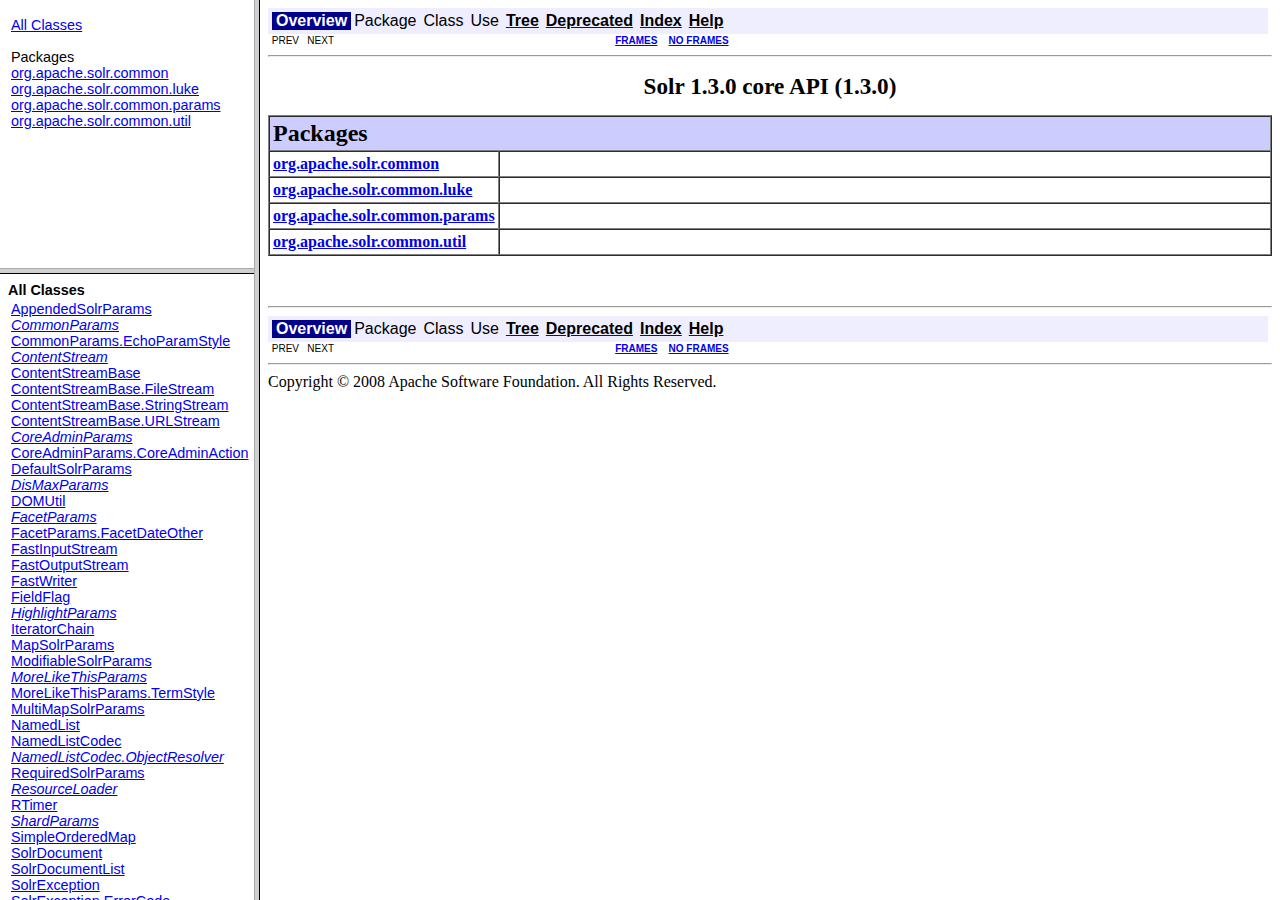
<file: apache-solr/docs/api/common/index.html>
<!DOCTYPE HTML PUBLIC "-//W3C//DTD HTML 4.01 Frameset//EN" "http://www.w3.org/TR/html4/frameset.dtd">
<!--NewPage-->
<HTML>
<HEAD>
<!-- Generated by javadoc on Fri Sep 12 11:07:47 EDT 2008-->
<TITLE>
Solr 1.3.0 API
</TITLE>
<SCRIPT type="text/javascript">
    targetPage = "" + window.location.search;
    if (targetPage != "" && targetPage != "undefined")
        targetPage = targetPage.substring(1);
    if (targetPage.indexOf(":") != -1)
        targetPage = "undefined";
    function loadFrames() {
        if (targetPage != "" && targetPage != "undefined")
             top.classFrame.location = top.targetPage;
    }
</SCRIPT>
<NOSCRIPT>
</NOSCRIPT>
</HEAD>
<FRAMESET cols="20%,80%" title="" onLoad="top.loadFrames()">
<FRAMESET rows="30%,70%" title="" onLoad="top.loadFrames()">
<FRAME src="overview-frame.html" name="packageListFrame" title="All Packages">
<FRAME src="allclasses-frame.html" name="packageFrame" title="All classes and interfaces (except non-static nested types)">
</FRAMESET>
<FRAME src="overview-summary.html" name="classFrame" title="Package, class and interface descriptions" scrolling="yes">
<NOFRAMES>
<H2>
Frame Alert</H2>

<P>
This document is designed to be viewed using the frames feature. If you see this message, you are using a non-frame-capable web client.
<BR>
Link to<A HREF="overview-summary.html">Non-frame version.</A>
</NOFRAMES>
</FRAMESET>
</HTML>
</file>
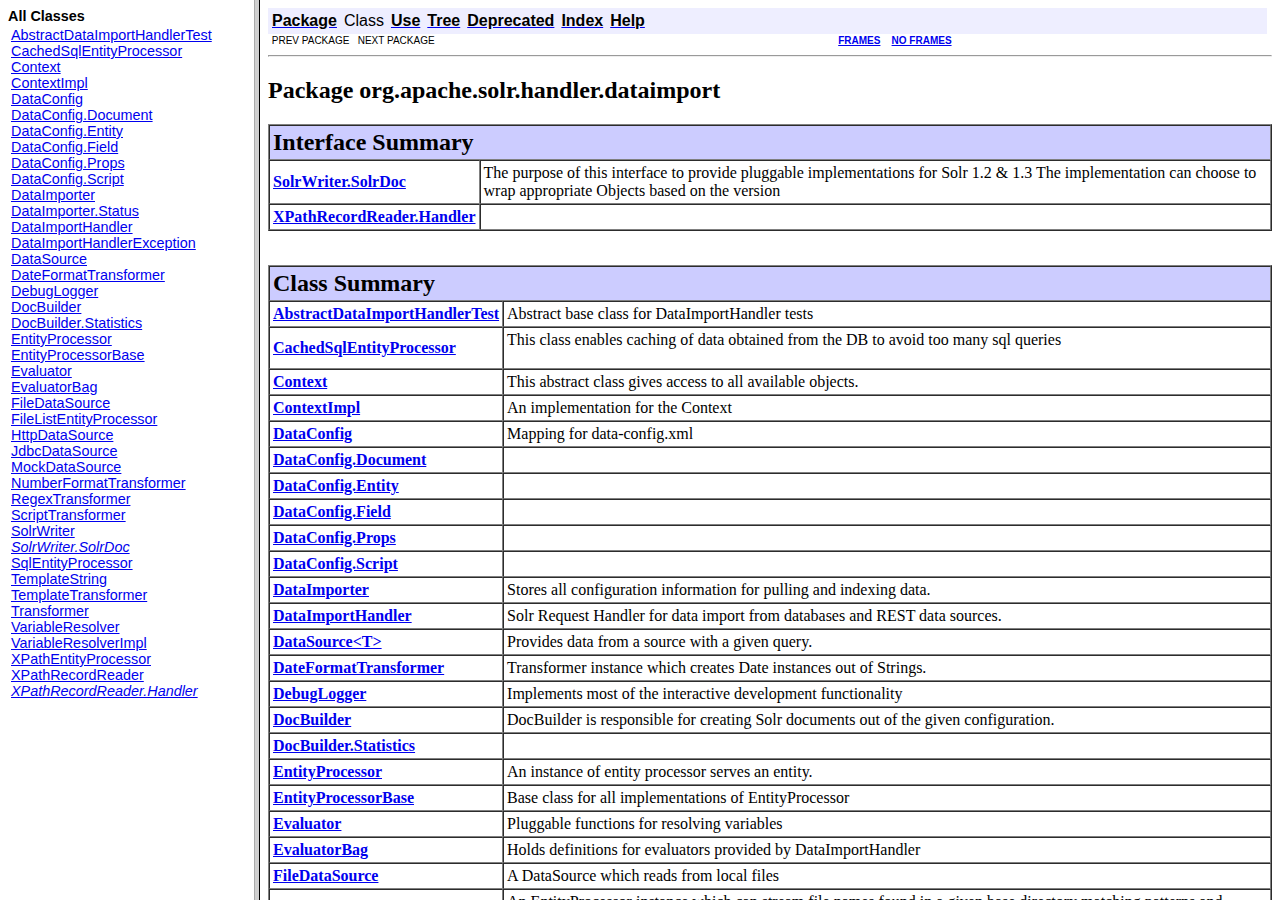
<file: apache-solr/docs/api/contrib-solr-dataimporthandler/index.html>
<!DOCTYPE HTML PUBLIC "-//W3C//DTD HTML 4.01 Frameset//EN" "http://www.w3.org/TR/html4/frameset.dtd">
<!--NewPage-->
<HTML>
<HEAD>
<!-- Generated by javadoc on Fri Sep 12 11:07:51 EDT 2008-->
<TITLE>
Solr 1.3.0 API
</TITLE>
<SCRIPT type="text/javascript">
    targetPage = "" + window.location.search;
    if (targetPage != "" && targetPage != "undefined")
        targetPage = targetPage.substring(1);
    if (targetPage.indexOf(":") != -1)
        targetPage = "undefined";
    function loadFrames() {
        if (targetPage != "" && targetPage != "undefined")
             top.classFrame.location = top.targetPage;
    }
</SCRIPT>
<NOSCRIPT>
</NOSCRIPT>
</HEAD>
<FRAMESET cols="20%,80%" title="" onLoad="top.loadFrames()">
<FRAME src="allclasses-frame.html" name="packageFrame" title="All classes and interfaces (except non-static nested types)">
<FRAME src="org/apache/solr/handler/dataimport/package-summary.html" name="classFrame" title="Package, class and interface descriptions" scrolling="yes">
<NOFRAMES>
<H2>
Frame Alert</H2>

<P>
This document is designed to be viewed using the frames feature. If you see this message, you are using a non-frame-capable web client.
<BR>
Link to<A HREF="org/apache/solr/handler/dataimport/package-summary.html">Non-frame version.</A>
</NOFRAMES>
</FRAMESET>
</HTML>
</file>
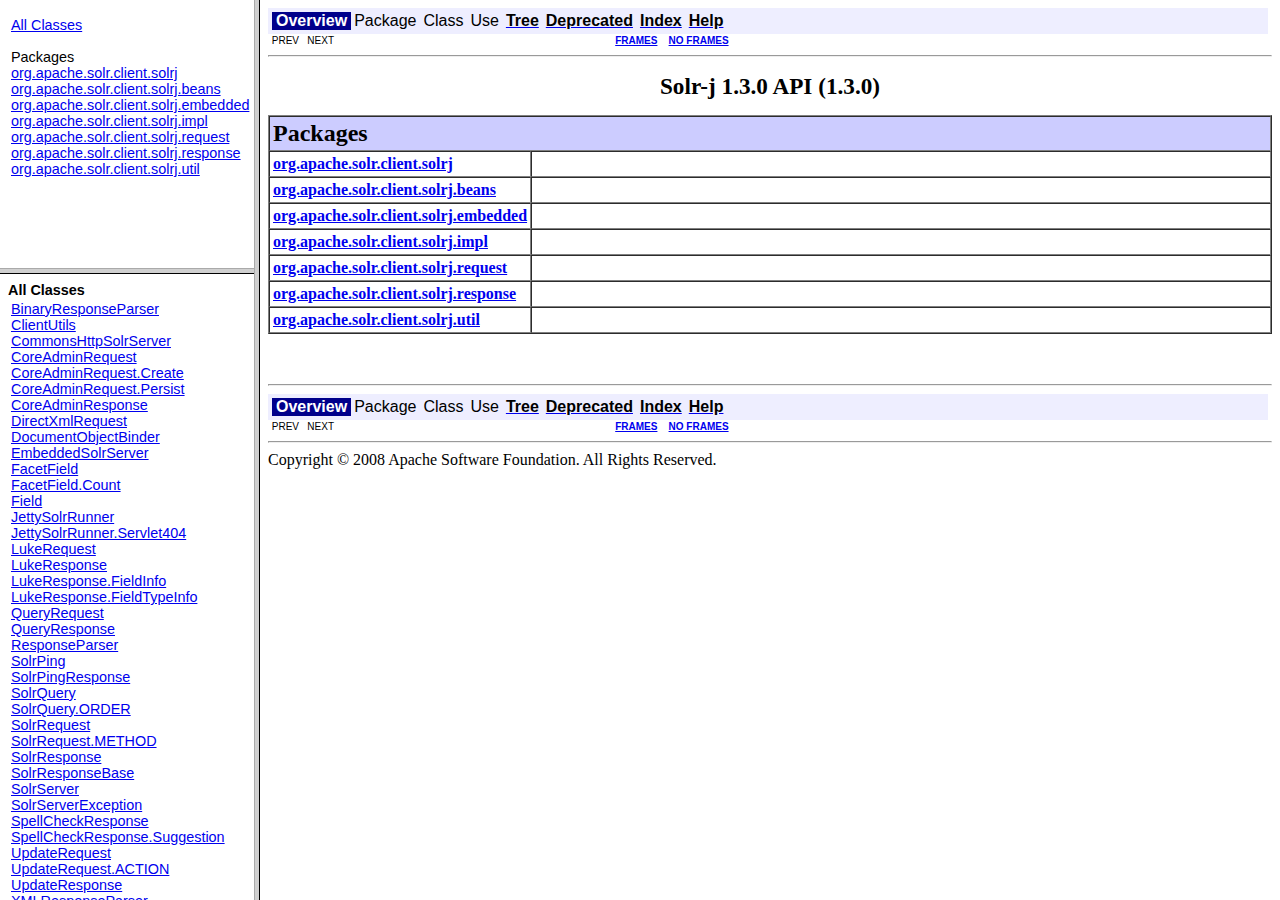
<file: apache-solr/docs/api/solrj/index.html>
<!DOCTYPE HTML PUBLIC "-//W3C//DTD HTML 4.01 Frameset//EN" "http://www.w3.org/TR/html4/frameset.dtd">
<!--NewPage-->
<HTML>
<HEAD>
<!-- Generated by javadoc on Fri Sep 12 11:07:54 EDT 2008-->
<TITLE>
Solr 1.3.0 API
</TITLE>
<SCRIPT type="text/javascript">
    targetPage = "" + window.location.search;
    if (targetPage != "" && targetPage != "undefined")
        targetPage = targetPage.substring(1);
    if (targetPage.indexOf(":") != -1)
        targetPage = "undefined";
    function loadFrames() {
        if (targetPage != "" && targetPage != "undefined")
             top.classFrame.location = top.targetPage;
    }
</SCRIPT>
<NOSCRIPT>
</NOSCRIPT>
</HEAD>
<FRAMESET cols="20%,80%" title="" onLoad="top.loadFrames()">
<FRAMESET rows="30%,70%" title="" onLoad="top.loadFrames()">
<FRAME src="overview-frame.html" name="packageListFrame" title="All Packages">
<FRAME src="allclasses-frame.html" name="packageFrame" title="All classes and interfaces (except non-static nested types)">
</FRAMESET>
<FRAME src="overview-summary.html" name="classFrame" title="Package, class and interface descriptions" scrolling="yes">
<NOFRAMES>
<H2>
Frame Alert</H2>

<P>
This document is designed to be viewed using the frames feature. If you see this message, you are using a non-frame-capable web client.
<BR>
Link to<A HREF="overview-summary.html">Non-frame version.</A>
</NOFRAMES>
</FRAMESET>
</HTML>
</file>
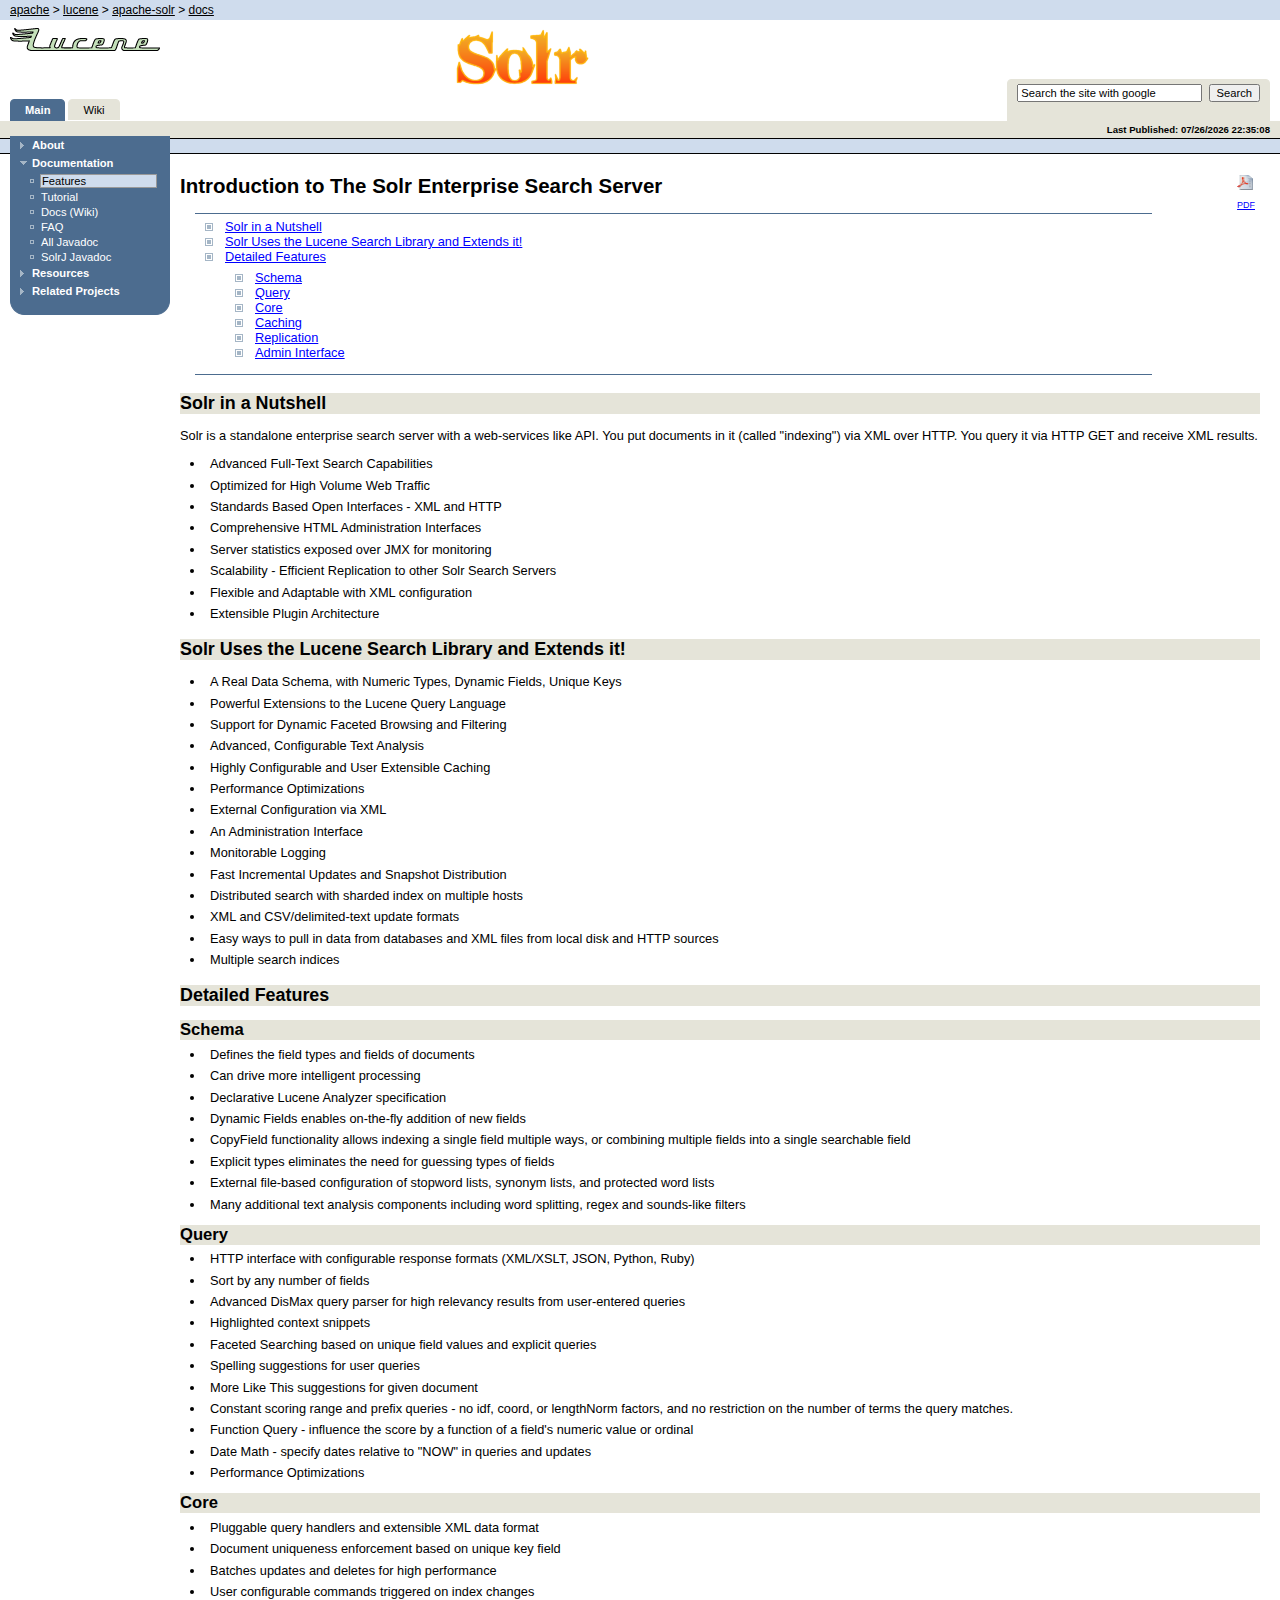
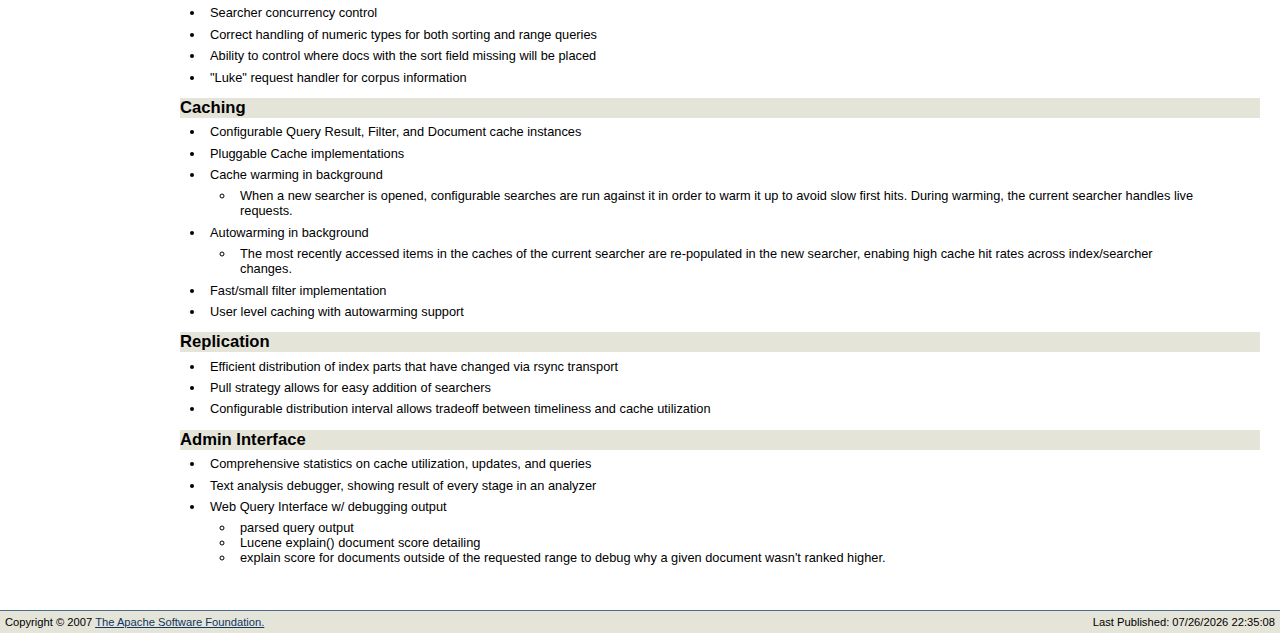
<file: apache-solr/docs/features.html>
<!DOCTYPE html PUBLIC "-//W3C//DTD HTML 4.01 Transitional//EN" "http://www.w3.org/TR/html4/loose.dtd">
<html>
<head>
<META http-equiv="Content-Type" content="text/html; charset=UTF-8">
<meta content="Apache Forrest" name="Generator">
<meta name="Forrest-version" content="0.8">
<meta name="Forrest-skin-name" content="pelt">
<title>Introduction to The Solr Enterprise Search Server</title>
<link type="text/css" href="skin/basic.css" rel="stylesheet">
<link media="screen" type="text/css" href="skin/screen.css" rel="stylesheet">
<link media="print" type="text/css" href="skin/print.css" rel="stylesheet">
<link type="text/css" href="skin/profile.css" rel="stylesheet">
<script src="skin/getBlank.js" language="javascript" type="text/javascript"></script><script src="skin/getMenu.js" language="javascript" type="text/javascript"></script><script src="skin/fontsize.js" language="javascript" type="text/javascript"></script>
<link rel="shortcut icon" href="images/favicon.ico">
</head>
<body onload="init()">
<script type="text/javascript">ndeSetTextSize();</script>
<div id="top">
<!--+
    |breadtrail
    +-->
<div class="breadtrail">
<a href="http://www.apache.org/">apache</a> &gt; <a href="http://lucene.apache.org/">lucene</a><script src="skin/breadcrumbs.js" language="JavaScript" type="text/javascript"></script>
</div>
<!--+
    |header
    +-->
<div class="header">
<!--+
    |start group logo
    +-->
<div class="grouplogo">
<a href="http://lucene.apache.org/"><img class="logoImage" alt="Lucene" src="images/lucene_green_150.gif" title="Apache Lucene"></a>
</div>
<!--+
    |end group logo
    +-->
<!--+
    |start Project Logo
    +-->
<div class="projectlogo">
<a href="http://lucene.apache.org/solr/"><img class="logoImage" alt="Solr" src="images/solr.png" title="Solr Description"></a>
</div>
<!--+
    |end Project Logo
    +-->
<!--+
    |start Search
    +-->
<div class="searchbox">
<form action="http://www.google.com/search" method="get" class="roundtopsmall">
<input value="lucene.apache.org" name="sitesearch" type="hidden"><input onFocus="getBlank (this, 'Search the site with google');" size="25" name="q" id="query" type="text" value="Search the site with google">&nbsp; 
                    <input name="Search" value="Search" type="submit">
</form>
</div>
<!--+
    |end search
    +-->
<!--+
    |start Tabs
    +-->
<ul id="tabs">
<li class="current">
<a class="selected" href="index.html">Main</a>
</li>
<li>
<a class="unselected" href="http://wiki.apache.org/solr">Wiki</a>
</li>
</ul>
<!--+
    |end Tabs
    +-->
</div>
</div>
<div id="main">
<div id="publishedStrip">
<!--+
    |start Subtabs
    +-->
<div id="level2tabs"></div>
<!--+
    |end Endtabs
    +-->
<script type="text/javascript"><!--
document.write("Last Published: " + document.lastModified);
//  --></script>
</div>
<!--+
    |breadtrail
    +-->
<div class="breadtrail">

             &nbsp;
           </div>
<!--+
    |start Menu, mainarea
    +-->
<!--+
    |start Menu
    +-->
<div id="menu">
<div onclick="SwitchMenu('menu_1.1', 'skin/')" id="menu_1.1Title" class="menutitle">About</div>
<div id="menu_1.1" class="menuitemgroup">
<div class="menuitem">
<a href="index.html" title="Welcome to Solr">Welcome</a>
</div>
<div class="menuitem">
<a href="who.html" title="Solr Committers">Who We Are</a>
</div>
</div>
<div onclick="SwitchMenu('menu_selected_1.2', 'skin/')" id="menu_selected_1.2Title" class="menutitle" style="background-image: url('skin/images/chapter_open.gif');">Documentation</div>
<div id="menu_selected_1.2" class="selectedmenuitemgroup" style="display: block;">
<div class="menupage">
<div class="menupagetitle">Features</div>
</div>
<div class="menuitem">
<a href="tutorial.html">Tutorial</a>
</div>
<div class="menuitem">
<a href="http://wiki.apache.org/solr/">Docs (Wiki)</a>
</div>
<div class="menuitem">
<a href="http://wiki.apache.org/solr/FAQ">FAQ</a>
</div>
<div class="menuitem">
<a href="api/index.html">All Javadoc</a>
</div>
<div class="menuitem">
<a href="api/solrj/index.html">SolrJ Javadoc</a>
</div>
</div>
<div onclick="SwitchMenu('menu_1.3', 'skin/')" id="menu_1.3Title" class="menutitle">Resources</div>
<div id="menu_1.3" class="menuitemgroup">
<div class="menuitem">
<a href="http://www.apache.org/dyn/closer.cgi/lucene/solr/">Download</a>
</div>
<div class="menuitem">
<a href="mailing_lists.html">Mailing Lists</a>
</div>
<div class="menuitem">
<a href="issue_tracking.html">Issue Tracking</a>
</div>
<div class="menuitem">
<a href="version_control.html">Version Control</a>
</div>
</div>
<div onclick="SwitchMenu('menu_1.4', 'skin/')" id="menu_1.4Title" class="menutitle">Related Projects</div>
<div id="menu_1.4" class="menuitemgroup">
<div class="menuitem">
<a href="http://lucene.apache.org/java/">Lucene Java</a>
</div>
<div class="menuitem">
<a href="http://lucene.apache.org/nutch/">Nutch</a>
</div>
</div>
<div id="credit"></div>
<div id="roundbottom">
<img style="display: none" class="corner" height="15" width="15" alt="" src="skin/images/rc-b-l-15-1body-2menu-3menu.png"></div>
<!--+
  |alternative credits
  +-->
<div id="credit2"></div>
</div>
<!--+
    |end Menu
    +-->
<!--+
    |start content
    +-->
<div id="content">
<div title="Portable Document Format" class="pdflink">
<a class="dida" href="features.pdf"><img alt="PDF -icon" src="skin/images/pdfdoc.gif" class="skin"><br>
        PDF</a>
</div>
<h1>Introduction to The Solr Enterprise Search Server</h1>
<div id="minitoc-area">
<ul class="minitoc">
<li>
<a href="#Solr+in+a+Nutshell">Solr in a Nutshell</a>
</li>
<li>
<a href="#Solr+Uses+the+Lucene+Search+Library+and+Extends+it%21">Solr Uses the Lucene Search Library and Extends it!</a>
</li>
<li>
<a href="#Detailed+Features">Detailed Features</a>
<ul class="minitoc">
<li>
<a href="#Schema">Schema</a>
</li>
<li>
<a href="#Query">Query</a>
</li>
<li>
<a href="#Core">Core</a>
</li>
<li>
<a href="#Caching">Caching</a>
</li>
<li>
<a href="#Replication">Replication</a>
</li>
<li>
<a href="#Admin+Interface">Admin Interface</a>
</li>
</ul>
</li>
</ul>
</div>


<a name="N1000D"></a><a name="Solr+in+a+Nutshell"></a>
<h2 class="boxed">Solr in a Nutshell</h2>
<div class="section">
<p>
  Solr is a standalone enterprise search server with a web-services like API. You put documents in it (called "indexing") via XML over HTTP. You query it via HTTP GET and receive XML results.
  </p>
<ul>
    
<li> Advanced Full-Text Search Capabilities </li>
    
<li> Optimized for High Volume Web Traffic </li>
    
<li> Standards Based Open Interfaces - XML and HTTP </li>
    
<li> Comprehensive HTML Administration Interfaces </li>
    
<li> Server statistics exposed over JMX for monitoring </li>
    
<li> Scalability - Efficient Replication to other Solr Search Servers </li>
    
<li> Flexible and Adaptable with XML configuration </li>
    
<li> Extensible Plugin Architecture </li>
  
</ul>
</div>


<a name="N10032"></a><a name="Solr+Uses+the+Lucene+Search+Library+and+Extends+it%21"></a>
<h2 class="boxed">Solr Uses the Lucene Search Library and Extends it!</h2>
<div class="section">
<ul>
    
<li> A Real Data Schema, with Numeric Types, Dynamic Fields, Unique Keys </li>
    
<li> Powerful Extensions to the Lucene Query Language </li>
    
<li> Support for Dynamic Faceted Browsing and Filtering </li>
    
<li> Advanced, Configurable Text Analysis </li>
    
<li> Highly Configurable and User Extensible Caching </li>
    
<li> Performance Optimizations </li>
    
<li> External Configuration via XML </li>
    
<li> An Administration Interface </li>
    
<li> Monitorable Logging </li>
    
<li> Fast Incremental Updates and Snapshot Distribution </li>
    
<li> Distributed search with sharded index on multiple hosts </li>
    
<li> XML and CSV/delimited-text update formats </li>
    
<li> Easy ways to pull in data from databases and XML files from local disk and HTTP sources </li>
    
<li> Multiple search indices </li>
  
</ul>
</div>


<a name="N10066"></a><a name="Detailed+Features"></a>
<h2 class="boxed">Detailed Features</h2>
<div class="section">
<a name="N1006C"></a><a name="Schema"></a>
<h3 class="boxed">Schema</h3>
<ul>
      
<li>Defines the field types and fields of documents</li>
      
<li>Can drive more intelligent processing</li>
      
<li>Declarative Lucene Analyzer specification</li>
      
<li>Dynamic Fields enables on-the-fly addition of new fields</li>
      
<li>CopyField functionality allows indexing a single field multiple ways, or combining multiple fields into a single searchable field</li>
      
<li>Explicit types eliminates the need for guessing types of fields</li>
      
<li>External file-based configuration of stopword lists, synonym lists, and protected word lists</li>
      
<li>Many additional text analysis components including word splitting, regex and sounds-like filters</li>
    
</ul>
<a name="N1008D"></a><a name="Query"></a>
<h3 class="boxed">Query</h3>
<ul>
      
<li>HTTP interface with configurable response formats (XML/XSLT, JSON, Python, Ruby)</li>
      
<li>Sort by any number of fields</li>
      
<li>Advanced DisMax query parser for high relevancy results from user-entered queries</li> 
      
<li>Highlighted context snippets</li>
      
<li>Faceted Searching based on unique field values and explicit queries</li>
      
<li>Spelling suggestions for user queries</li>
      
<li>More Like This suggestions for given document</li>
      
<li>Constant scoring range and prefix queries - no idf, coord, or lengthNorm factors, and no restriction on the number of terms the query matches.</li>
      
<li>Function Query - influence the score by a function of a field's numeric value or ordinal</li>
      
<li>Date Math - specify dates relative to "NOW" in queries and updates</li>
      
<li>Performance Optimizations</li>
    
</ul>
<a name="N100B7"></a><a name="Core"></a>
<h3 class="boxed">Core</h3>
<ul>
      
<li>Pluggable query handlers and extensible XML data format</li>
      
<li>Document uniqueness enforcement based on unique key field</li>
      
<li>Batches updates and deletes for high performance</li>
      
<li>User configurable commands triggered on index changes</li>
      
<li>Searcher concurrency control</li>
      
<li>Correct handling of numeric types for both sorting and range queries</li>
      
<li>Ability to control where docs with the sort field missing will be placed</li>
      
<li>"Luke" request handler for corpus information</li>
    
</ul>
<a name="N100D8"></a><a name="Caching"></a>
<h3 class="boxed">Caching</h3>
<ul>
      
<li>Configurable Query Result, Filter, and Document cache instances</li>
      
<li>Pluggable Cache implementations</li>
      
<li>Cache warming in background
        <ul>
<li> When a new searcher is opened, configurable searches are run against
            it in order to warm it up to avoid
            slow first hits.  During warming, the current searcher handles live requests.
        </li>
</ul>
      
</li>
      
<li>Autowarming in background
        <ul>
          
<li>The most recently accessed items in the caches of the current
            searcher are re-populated in the new searcher, enabing high cache hit
            rates across index/searcher changes.</li>
        
</ul>
      
</li>
      
<li>Fast/small filter implementation</li>
      
<li>User level caching with autowarming support</li>
    
</ul>
<a name="N100FD"></a><a name="Replication"></a>
<h3 class="boxed">Replication</h3>
<ul>
      
<li>Efficient distribution of index parts that have changed via rsync transport</li>
      
<li>Pull strategy allows for easy addition of searchers</li>
      
<li>Configurable distribution interval allows tradeoff between timeliness and cache utilization</li>
    
</ul>
<a name="N1010F"></a><a name="Admin+Interface"></a>
<h3 class="boxed">Admin Interface</h3>
<ul>
      
<li>Comprehensive statistics on cache utilization, updates, and queries</li>
      
<li>Text analysis debugger, showing result of every stage in an analyzer</li>
      
<li>Web Query Interface w/ debugging output
        <ul>
          
<li>parsed query output</li>
          
<li>Lucene explain() document score detailing</li>
          
<li>explain score for documents outside of the requested range to debug why a given document wasn't ranked higher.</li>
        
</ul>
      
</li>
    
</ul>
</div>


</div>
<!--+
    |end content
    +-->
<div class="clearboth">&nbsp;</div>
</div>
<div id="footer">
<!--+
    |start bottomstrip
    +-->
<div class="lastmodified">
<script type="text/javascript"><!--
document.write("Last Published: " + document.lastModified);
//  --></script>
</div>
<div class="copyright">
        Copyright &copy;
         2007 <a href="http://www.apache.org/licenses/">The Apache Software Foundation.</a>
</div>
<!--+
    |end bottomstrip
    +-->
</div>
</body>
</html>
</file>
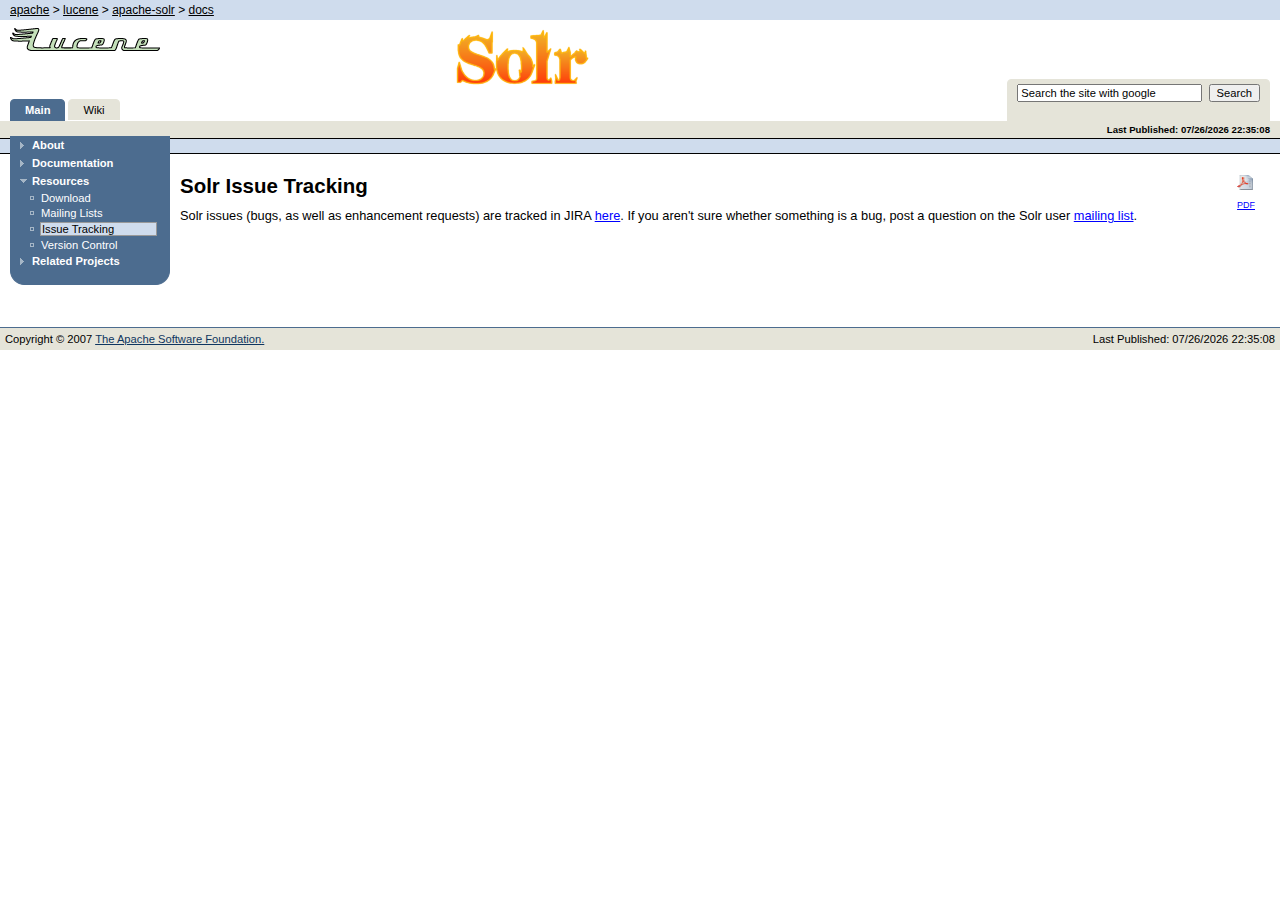
<file: apache-solr/docs/issue_tracking.html>
<!DOCTYPE html PUBLIC "-//W3C//DTD HTML 4.01 Transitional//EN" "http://www.w3.org/TR/html4/loose.dtd">
<html>
<head>
<META http-equiv="Content-Type" content="text/html; charset=UTF-8">
<meta content="Apache Forrest" name="Generator">
<meta name="Forrest-version" content="0.8">
<meta name="Forrest-skin-name" content="pelt">
<title>Solr Issue Tracking</title>
<link type="text/css" href="skin/basic.css" rel="stylesheet">
<link media="screen" type="text/css" href="skin/screen.css" rel="stylesheet">
<link media="print" type="text/css" href="skin/print.css" rel="stylesheet">
<link type="text/css" href="skin/profile.css" rel="stylesheet">
<script src="skin/getBlank.js" language="javascript" type="text/javascript"></script><script src="skin/getMenu.js" language="javascript" type="text/javascript"></script><script src="skin/fontsize.js" language="javascript" type="text/javascript"></script>
<link rel="shortcut icon" href="images/favicon.ico">
</head>
<body onload="init()">
<script type="text/javascript">ndeSetTextSize();</script>
<div id="top">
<!--+
    |breadtrail
    +-->
<div class="breadtrail">
<a href="http://www.apache.org/">apache</a> &gt; <a href="http://lucene.apache.org/">lucene</a><script src="skin/breadcrumbs.js" language="JavaScript" type="text/javascript"></script>
</div>
<!--+
    |header
    +-->
<div class="header">
<!--+
    |start group logo
    +-->
<div class="grouplogo">
<a href="http://lucene.apache.org/"><img class="logoImage" alt="Lucene" src="images/lucene_green_150.gif" title="Apache Lucene"></a>
</div>
<!--+
    |end group logo
    +-->
<!--+
    |start Project Logo
    +-->
<div class="projectlogo">
<a href="http://lucene.apache.org/solr/"><img class="logoImage" alt="Solr" src="images/solr.png" title="Solr Description"></a>
</div>
<!--+
    |end Project Logo
    +-->
<!--+
    |start Search
    +-->
<div class="searchbox">
<form action="http://www.google.com/search" method="get" class="roundtopsmall">
<input value="lucene.apache.org" name="sitesearch" type="hidden"><input onFocus="getBlank (this, 'Search the site with google');" size="25" name="q" id="query" type="text" value="Search the site with google">&nbsp; 
                    <input name="Search" value="Search" type="submit">
</form>
</div>
<!--+
    |end search
    +-->
<!--+
    |start Tabs
    +-->
<ul id="tabs">
<li class="current">
<a class="selected" href="index.html">Main</a>
</li>
<li>
<a class="unselected" href="http://wiki.apache.org/solr">Wiki</a>
</li>
</ul>
<!--+
    |end Tabs
    +-->
</div>
</div>
<div id="main">
<div id="publishedStrip">
<!--+
    |start Subtabs
    +-->
<div id="level2tabs"></div>
<!--+
    |end Endtabs
    +-->
<script type="text/javascript"><!--
document.write("Last Published: " + document.lastModified);
//  --></script>
</div>
<!--+
    |breadtrail
    +-->
<div class="breadtrail">

             &nbsp;
           </div>
<!--+
    |start Menu, mainarea
    +-->
<!--+
    |start Menu
    +-->
<div id="menu">
<div onclick="SwitchMenu('menu_1.1', 'skin/')" id="menu_1.1Title" class="menutitle">About</div>
<div id="menu_1.1" class="menuitemgroup">
<div class="menuitem">
<a href="index.html" title="Welcome to Solr">Welcome</a>
</div>
<div class="menuitem">
<a href="who.html" title="Solr Committers">Who We Are</a>
</div>
</div>
<div onclick="SwitchMenu('menu_1.2', 'skin/')" id="menu_1.2Title" class="menutitle">Documentation</div>
<div id="menu_1.2" class="menuitemgroup">
<div class="menuitem">
<a href="features.html">Features</a>
</div>
<div class="menuitem">
<a href="tutorial.html">Tutorial</a>
</div>
<div class="menuitem">
<a href="http://wiki.apache.org/solr/">Docs (Wiki)</a>
</div>
<div class="menuitem">
<a href="http://wiki.apache.org/solr/FAQ">FAQ</a>
</div>
<div class="menuitem">
<a href="api/index.html">All Javadoc</a>
</div>
<div class="menuitem">
<a href="api/solrj/index.html">SolrJ Javadoc</a>
</div>
</div>
<div onclick="SwitchMenu('menu_selected_1.3', 'skin/')" id="menu_selected_1.3Title" class="menutitle" style="background-image: url('skin/images/chapter_open.gif');">Resources</div>
<div id="menu_selected_1.3" class="selectedmenuitemgroup" style="display: block;">
<div class="menuitem">
<a href="http://www.apache.org/dyn/closer.cgi/lucene/solr/">Download</a>
</div>
<div class="menuitem">
<a href="mailing_lists.html">Mailing Lists</a>
</div>
<div class="menupage">
<div class="menupagetitle">Issue Tracking</div>
</div>
<div class="menuitem">
<a href="version_control.html">Version Control</a>
</div>
</div>
<div onclick="SwitchMenu('menu_1.4', 'skin/')" id="menu_1.4Title" class="menutitle">Related Projects</div>
<div id="menu_1.4" class="menuitemgroup">
<div class="menuitem">
<a href="http://lucene.apache.org/java/">Lucene Java</a>
</div>
<div class="menuitem">
<a href="http://lucene.apache.org/nutch/">Nutch</a>
</div>
</div>
<div id="credit"></div>
<div id="roundbottom">
<img style="display: none" class="corner" height="15" width="15" alt="" src="skin/images/rc-b-l-15-1body-2menu-3menu.png"></div>
<!--+
  |alternative credits
  +-->
<div id="credit2"></div>
</div>
<!--+
    |end Menu
    +-->
<!--+
    |start content
    +-->
<div id="content">
<div title="Portable Document Format" class="pdflink">
<a class="dida" href="issue_tracking.pdf"><img alt="PDF -icon" src="skin/images/pdfdoc.gif" class="skin"><br>
        PDF</a>
</div>
<h1>Solr Issue Tracking</h1>
    
<p>
      Solr issues (bugs, as well as enhancement requests) are tracked in 
      JIRA <a href="http://issues.apache.org/jira/browse/SOLR">here</a>.
      If you aren't sure whether something is a bug, post a question on the
      Solr user <a href="mailing_lists.html">mailing list</a>.
    </p>
  
</div>
<!--+
    |end content
    +-->
<div class="clearboth">&nbsp;</div>
</div>
<div id="footer">
<!--+
    |start bottomstrip
    +-->
<div class="lastmodified">
<script type="text/javascript"><!--
document.write("Last Published: " + document.lastModified);
//  --></script>
</div>
<div class="copyright">
        Copyright &copy;
         2007 <a href="http://www.apache.org/licenses/">The Apache Software Foundation.</a>
</div>
<!--+
    |end bottomstrip
    +-->
</div>
</body>
</html>
</file>
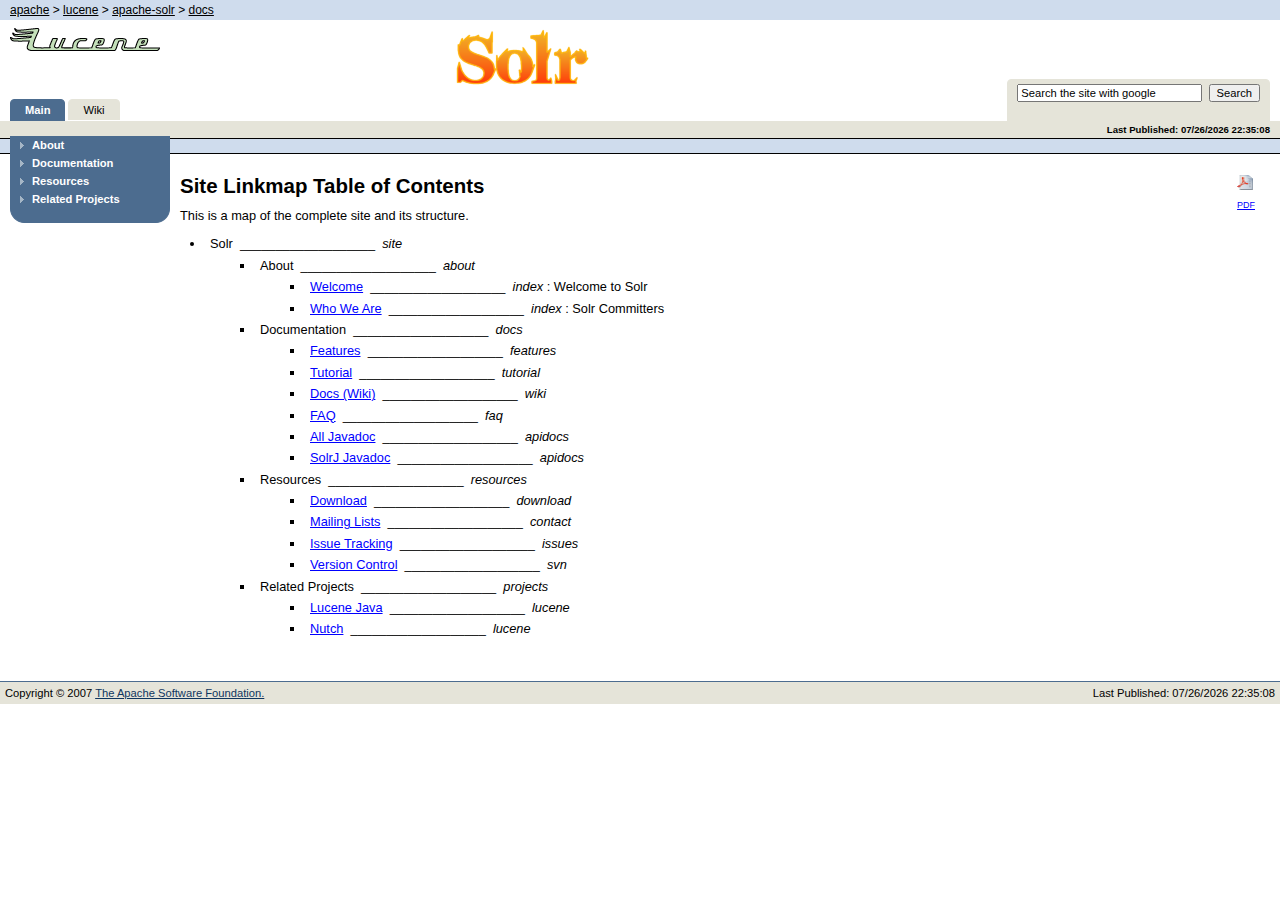
<file: apache-solr/docs/linkmap.html>
<!DOCTYPE html PUBLIC "-//W3C//DTD HTML 4.01 Transitional//EN" "http://www.w3.org/TR/html4/loose.dtd">
<html>
<head>
<META http-equiv="Content-Type" content="text/html; charset=UTF-8">
<meta content="Apache Forrest" name="Generator">
<meta name="Forrest-version" content="0.8">
<meta name="Forrest-skin-name" content="pelt">
<title>Site Linkmap Table of Contents</title>
<link type="text/css" href="skin/basic.css" rel="stylesheet">
<link media="screen" type="text/css" href="skin/screen.css" rel="stylesheet">
<link media="print" type="text/css" href="skin/print.css" rel="stylesheet">
<link type="text/css" href="skin/profile.css" rel="stylesheet">
<script src="skin/getBlank.js" language="javascript" type="text/javascript"></script><script src="skin/getMenu.js" language="javascript" type="text/javascript"></script><script src="skin/fontsize.js" language="javascript" type="text/javascript"></script>
<link rel="shortcut icon" href="images/favicon.ico">
</head>
<body onload="init()">
<script type="text/javascript">ndeSetTextSize();</script>
<div id="top">
<!--+
    |breadtrail
    +-->
<div class="breadtrail">
<a href="http://www.apache.org/">apache</a> &gt; <a href="http://lucene.apache.org/">lucene</a><script src="skin/breadcrumbs.js" language="JavaScript" type="text/javascript"></script>
</div>
<!--+
    |header
    +-->
<div class="header">
<!--+
    |start group logo
    +-->
<div class="grouplogo">
<a href="http://lucene.apache.org/"><img class="logoImage" alt="Lucene" src="images/lucene_green_150.gif" title="Apache Lucene"></a>
</div>
<!--+
    |end group logo
    +-->
<!--+
    |start Project Logo
    +-->
<div class="projectlogo">
<a href="http://lucene.apache.org/solr/"><img class="logoImage" alt="Solr" src="images/solr.png" title="Solr Description"></a>
</div>
<!--+
    |end Project Logo
    +-->
<!--+
    |start Search
    +-->
<div class="searchbox">
<form action="http://www.google.com/search" method="get" class="roundtopsmall">
<input value="lucene.apache.org" name="sitesearch" type="hidden"><input onFocus="getBlank (this, 'Search the site with google');" size="25" name="q" id="query" type="text" value="Search the site with google">&nbsp; 
                    <input name="Search" value="Search" type="submit">
</form>
</div>
<!--+
    |end search
    +-->
<!--+
    |start Tabs
    +-->
<ul id="tabs">
<li class="current">
<a class="selected" href="index.html">Main</a>
</li>
<li>
<a class="unselected" href="http://wiki.apache.org/solr">Wiki</a>
</li>
</ul>
<!--+
    |end Tabs
    +-->
</div>
</div>
<div id="main">
<div id="publishedStrip">
<!--+
    |start Subtabs
    +-->
<div id="level2tabs"></div>
<!--+
    |end Endtabs
    +-->
<script type="text/javascript"><!--
document.write("Last Published: " + document.lastModified);
//  --></script>
</div>
<!--+
    |breadtrail
    +-->
<div class="breadtrail">

             &nbsp;
           </div>
<!--+
    |start Menu, mainarea
    +-->
<!--+
    |start Menu
    +-->
<div id="menu">
<div onclick="SwitchMenu('menu_1.1', 'skin/')" id="menu_1.1Title" class="menutitle">About</div>
<div id="menu_1.1" class="menuitemgroup">
<div class="menuitem">
<a href="index.html" title="Welcome to Solr">Welcome</a>
</div>
<div class="menuitem">
<a href="who.html" title="Solr Committers">Who We Are</a>
</div>
</div>
<div onclick="SwitchMenu('menu_1.2', 'skin/')" id="menu_1.2Title" class="menutitle">Documentation</div>
<div id="menu_1.2" class="menuitemgroup">
<div class="menuitem">
<a href="features.html">Features</a>
</div>
<div class="menuitem">
<a href="tutorial.html">Tutorial</a>
</div>
<div class="menuitem">
<a href="http://wiki.apache.org/solr/">Docs (Wiki)</a>
</div>
<div class="menuitem">
<a href="http://wiki.apache.org/solr/FAQ">FAQ</a>
</div>
<div class="menuitem">
<a href="api/index.html">All Javadoc</a>
</div>
<div class="menuitem">
<a href="api/solrj/index.html">SolrJ Javadoc</a>
</div>
</div>
<div onclick="SwitchMenu('menu_1.3', 'skin/')" id="menu_1.3Title" class="menutitle">Resources</div>
<div id="menu_1.3" class="menuitemgroup">
<div class="menuitem">
<a href="http://www.apache.org/dyn/closer.cgi/lucene/solr/">Download</a>
</div>
<div class="menuitem">
<a href="mailing_lists.html">Mailing Lists</a>
</div>
<div class="menuitem">
<a href="issue_tracking.html">Issue Tracking</a>
</div>
<div class="menuitem">
<a href="version_control.html">Version Control</a>
</div>
</div>
<div onclick="SwitchMenu('menu_1.4', 'skin/')" id="menu_1.4Title" class="menutitle">Related Projects</div>
<div id="menu_1.4" class="menuitemgroup">
<div class="menuitem">
<a href="http://lucene.apache.org/java/">Lucene Java</a>
</div>
<div class="menuitem">
<a href="http://lucene.apache.org/nutch/">Nutch</a>
</div>
</div>
<div id="credit"></div>
<div id="roundbottom">
<img style="display: none" class="corner" height="15" width="15" alt="" src="skin/images/rc-b-l-15-1body-2menu-3menu.png"></div>
<!--+
  |alternative credits
  +-->
<div id="credit2"></div>
</div>
<!--+
    |end Menu
    +-->
<!--+
    |start content
    +-->
<div id="content">
<div title="Portable Document Format" class="pdflink">
<a class="dida" href="linkmap.pdf"><img alt="PDF -icon" src="skin/images/pdfdoc.gif" class="skin"><br>
        PDF</a>
</div>
<h1>Site Linkmap Table of Contents</h1>
<p>
          This is a map of the complete site and its structure.
        </p>
<ul>
<li>
<a>Solr</a>&nbsp;&nbsp;___________________&nbsp;&nbsp;<em>site</em>
</li>
<ul>
   
  
<ul>
<li>
<a>About</a>&nbsp;&nbsp;___________________&nbsp;&nbsp;<em>about</em>
</li>
<ul>
    
<ul>
<li>
<a href="index.html">Welcome</a>&nbsp;&nbsp;___________________&nbsp;&nbsp;<em>index</em>&nbsp;: Welcome to Solr</li>
</ul>
    
<ul>
<li>
<a href="who.html">Who We Are</a>&nbsp;&nbsp;___________________&nbsp;&nbsp;<em>index</em>&nbsp;: Solr Committers</li>
</ul>
  
</ul>
</ul>

  
<ul>
<li>
<a>Documentation</a>&nbsp;&nbsp;___________________&nbsp;&nbsp;<em>docs</em>
</li>
<ul>
    
<ul>
<li>
<a href="features.html">Features</a>&nbsp;&nbsp;___________________&nbsp;&nbsp;<em>features</em>
</li>
</ul>
    
<ul>
<li>
<a href="tutorial.html">Tutorial</a>&nbsp;&nbsp;___________________&nbsp;&nbsp;<em>tutorial</em>
</li>
</ul>
    
<ul>
<li>
<a href="http://wiki.apache.org/solr/">Docs (Wiki)</a>&nbsp;&nbsp;___________________&nbsp;&nbsp;<em>wiki</em>
</li>
</ul>
    
<ul>
<li>
<a href="http://wiki.apache.org/solr/FAQ">FAQ</a>&nbsp;&nbsp;___________________&nbsp;&nbsp;<em>faq</em>
</li>
</ul>
    
<ul>
<li>
<a href="api/index.html">All Javadoc</a>&nbsp;&nbsp;___________________&nbsp;&nbsp;<em>apidocs</em>
</li>
</ul>
    
<ul>
<li>
<a href="api/solrj/index.html">SolrJ Javadoc</a>&nbsp;&nbsp;___________________&nbsp;&nbsp;<em>apidocs</em>
</li>
</ul>
  
</ul>
</ul>

  
<ul>
<li>
<a>Resources</a>&nbsp;&nbsp;___________________&nbsp;&nbsp;<em>resources</em>
</li>
<ul>
    
<ul>
<li>
<a href="http://www.apache.org/dyn/closer.cgi/lucene/solr/">Download</a>&nbsp;&nbsp;___________________&nbsp;&nbsp;<em>download</em>
</li>
</ul>
    
<ul>
<li>
<a href="mailing_lists.html">Mailing Lists</a>&nbsp;&nbsp;___________________&nbsp;&nbsp;<em>contact</em>
</li>
</ul>
    
<ul>
<li>
<a href="issue_tracking.html">Issue Tracking</a>&nbsp;&nbsp;___________________&nbsp;&nbsp;<em>issues</em>
</li>
</ul>
    
<ul>
<li>
<a href="version_control.html">Version Control</a>&nbsp;&nbsp;___________________&nbsp;&nbsp;<em>svn</em>
</li>
</ul>
  
</ul>
</ul>
  
  
<ul>
<li>
<a>Related Projects</a>&nbsp;&nbsp;___________________&nbsp;&nbsp;<em>projects</em>
</li>
<ul>
    
<ul>
<li>
<a href="http://lucene.apache.org/java/">Lucene Java</a>&nbsp;&nbsp;___________________&nbsp;&nbsp;<em>lucene</em>
</li>
</ul>
    
<ul>
<li>
<a href="http://lucene.apache.org/nutch/">Nutch</a>&nbsp;&nbsp;___________________&nbsp;&nbsp;<em>lucene</em>
</li>
</ul>
  
</ul>
</ul>
  
  

  


</ul>
</ul>
</div>
<!--+
    |end content
    +-->
<div class="clearboth">&nbsp;</div>
</div>
<div id="footer">
<!--+
    |start bottomstrip
    +-->
<div class="lastmodified">
<script type="text/javascript"><!--
document.write("Last Published: " + document.lastModified);
//  --></script>
</div>
<div class="copyright">
        Copyright &copy;
         2007 <a href="http://www.apache.org/licenses/">The Apache Software Foundation.</a>
</div>
<!--+
    |end bottomstrip
    +-->
</div>
</body>
</html>
</file>
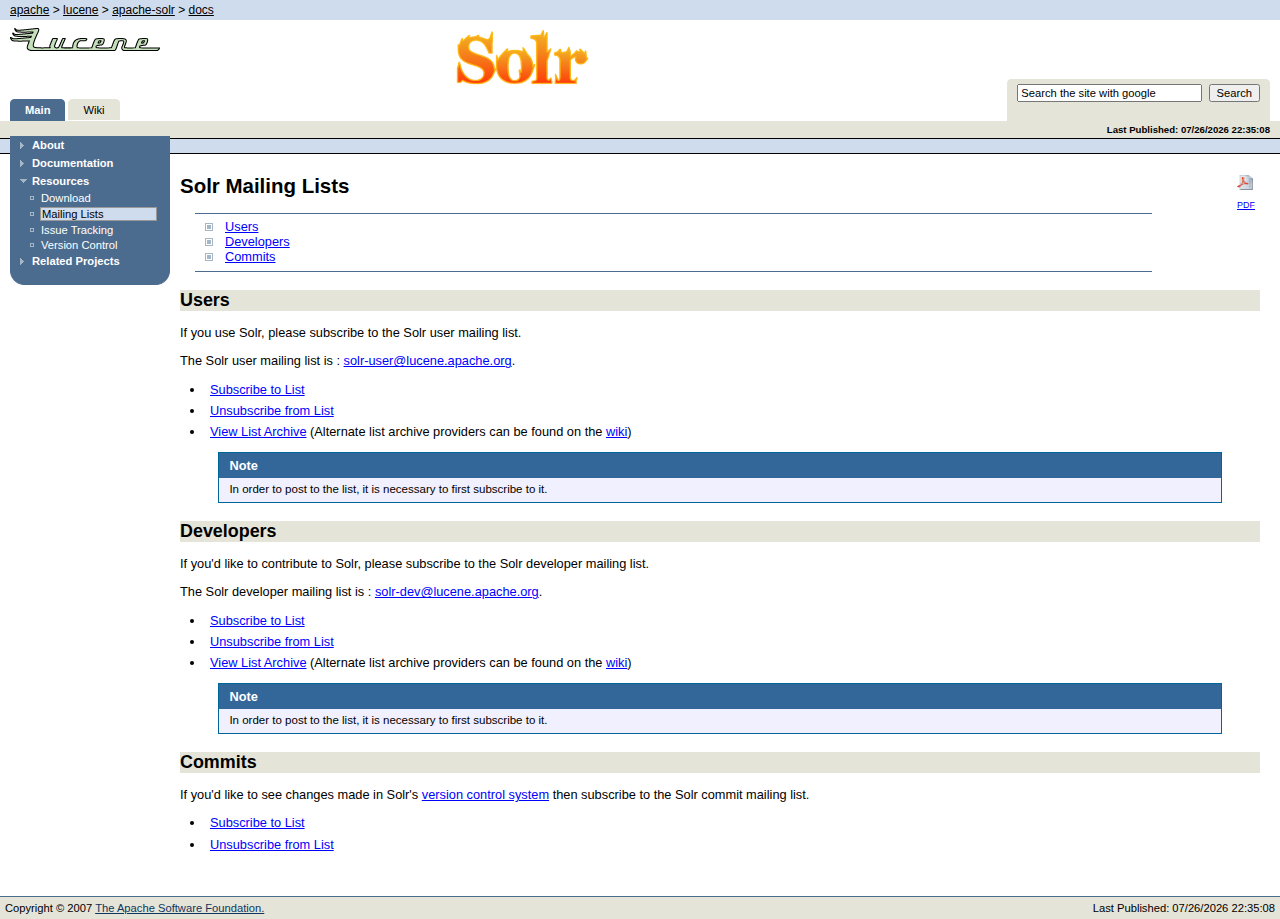
<file: apache-solr/docs/mailing_lists.html>
<!DOCTYPE html PUBLIC "-//W3C//DTD HTML 4.01 Transitional//EN" "http://www.w3.org/TR/html4/loose.dtd">
<html>
<head>
<META http-equiv="Content-Type" content="text/html; charset=UTF-8">
<meta content="Apache Forrest" name="Generator">
<meta name="Forrest-version" content="0.8">
<meta name="Forrest-skin-name" content="pelt">
<title>Solr Mailing Lists</title>
<link type="text/css" href="skin/basic.css" rel="stylesheet">
<link media="screen" type="text/css" href="skin/screen.css" rel="stylesheet">
<link media="print" type="text/css" href="skin/print.css" rel="stylesheet">
<link type="text/css" href="skin/profile.css" rel="stylesheet">
<script src="skin/getBlank.js" language="javascript" type="text/javascript"></script><script src="skin/getMenu.js" language="javascript" type="text/javascript"></script><script src="skin/fontsize.js" language="javascript" type="text/javascript"></script>
<link rel="shortcut icon" href="images/favicon.ico">
</head>
<body onload="init()">
<script type="text/javascript">ndeSetTextSize();</script>
<div id="top">
<!--+
    |breadtrail
    +-->
<div class="breadtrail">
<a href="http://www.apache.org/">apache</a> &gt; <a href="http://lucene.apache.org/">lucene</a><script src="skin/breadcrumbs.js" language="JavaScript" type="text/javascript"></script>
</div>
<!--+
    |header
    +-->
<div class="header">
<!--+
    |start group logo
    +-->
<div class="grouplogo">
<a href="http://lucene.apache.org/"><img class="logoImage" alt="Lucene" src="images/lucene_green_150.gif" title="Apache Lucene"></a>
</div>
<!--+
    |end group logo
    +-->
<!--+
    |start Project Logo
    +-->
<div class="projectlogo">
<a href="http://lucene.apache.org/solr/"><img class="logoImage" alt="Solr" src="images/solr.png" title="Solr Description"></a>
</div>
<!--+
    |end Project Logo
    +-->
<!--+
    |start Search
    +-->
<div class="searchbox">
<form action="http://www.google.com/search" method="get" class="roundtopsmall">
<input value="lucene.apache.org" name="sitesearch" type="hidden"><input onFocus="getBlank (this, 'Search the site with google');" size="25" name="q" id="query" type="text" value="Search the site with google">&nbsp; 
                    <input name="Search" value="Search" type="submit">
</form>
</div>
<!--+
    |end search
    +-->
<!--+
    |start Tabs
    +-->
<ul id="tabs">
<li class="current">
<a class="selected" href="index.html">Main</a>
</li>
<li>
<a class="unselected" href="http://wiki.apache.org/solr">Wiki</a>
</li>
</ul>
<!--+
    |end Tabs
    +-->
</div>
</div>
<div id="main">
<div id="publishedStrip">
<!--+
    |start Subtabs
    +-->
<div id="level2tabs"></div>
<!--+
    |end Endtabs
    +-->
<script type="text/javascript"><!--
document.write("Last Published: " + document.lastModified);
//  --></script>
</div>
<!--+
    |breadtrail
    +-->
<div class="breadtrail">

             &nbsp;
           </div>
<!--+
    |start Menu, mainarea
    +-->
<!--+
    |start Menu
    +-->
<div id="menu">
<div onclick="SwitchMenu('menu_1.1', 'skin/')" id="menu_1.1Title" class="menutitle">About</div>
<div id="menu_1.1" class="menuitemgroup">
<div class="menuitem">
<a href="index.html" title="Welcome to Solr">Welcome</a>
</div>
<div class="menuitem">
<a href="who.html" title="Solr Committers">Who We Are</a>
</div>
</div>
<div onclick="SwitchMenu('menu_1.2', 'skin/')" id="menu_1.2Title" class="menutitle">Documentation</div>
<div id="menu_1.2" class="menuitemgroup">
<div class="menuitem">
<a href="features.html">Features</a>
</div>
<div class="menuitem">
<a href="tutorial.html">Tutorial</a>
</div>
<div class="menuitem">
<a href="http://wiki.apache.org/solr/">Docs (Wiki)</a>
</div>
<div class="menuitem">
<a href="http://wiki.apache.org/solr/FAQ">FAQ</a>
</div>
<div class="menuitem">
<a href="api/index.html">All Javadoc</a>
</div>
<div class="menuitem">
<a href="api/solrj/index.html">SolrJ Javadoc</a>
</div>
</div>
<div onclick="SwitchMenu('menu_selected_1.3', 'skin/')" id="menu_selected_1.3Title" class="menutitle" style="background-image: url('skin/images/chapter_open.gif');">Resources</div>
<div id="menu_selected_1.3" class="selectedmenuitemgroup" style="display: block;">
<div class="menuitem">
<a href="http://www.apache.org/dyn/closer.cgi/lucene/solr/">Download</a>
</div>
<div class="menupage">
<div class="menupagetitle">Mailing Lists</div>
</div>
<div class="menuitem">
<a href="issue_tracking.html">Issue Tracking</a>
</div>
<div class="menuitem">
<a href="version_control.html">Version Control</a>
</div>
</div>
<div onclick="SwitchMenu('menu_1.4', 'skin/')" id="menu_1.4Title" class="menutitle">Related Projects</div>
<div id="menu_1.4" class="menuitemgroup">
<div class="menuitem">
<a href="http://lucene.apache.org/java/">Lucene Java</a>
</div>
<div class="menuitem">
<a href="http://lucene.apache.org/nutch/">Nutch</a>
</div>
</div>
<div id="credit"></div>
<div id="roundbottom">
<img style="display: none" class="corner" height="15" width="15" alt="" src="skin/images/rc-b-l-15-1body-2menu-3menu.png"></div>
<!--+
  |alternative credits
  +-->
<div id="credit2"></div>
</div>
<!--+
    |end Menu
    +-->
<!--+
    |start content
    +-->
<div id="content">
<div title="Portable Document Format" class="pdflink">
<a class="dida" href="mailing_lists.pdf"><img alt="PDF -icon" src="skin/images/pdfdoc.gif" class="skin"><br>
        PDF</a>
</div>
<h1>Solr Mailing Lists</h1>
<div id="minitoc-area">
<ul class="minitoc">
<li>
<a href="#Users">Users</a>
</li>
<li>
<a href="#Developers">Developers</a>
</li>
<li>
<a href="#Commits">Commits</a>
</li>
</ul>
</div>
  
    
<a name="N1000D"></a><a name="Users"></a>
<h2 class="boxed">Users</h2>
<div class="section">
<p>If you use Solr, please subscribe to the Solr user mailing list.</p>
<p>
        The Solr user mailing list is :
        <a href="mailto:solr-user@lucene.apache.org">solr-user@lucene.apache.org</a>.
      </p>
<ul>
        
<li>
<a href="mailto:solr-user-subscribe@lucene.apache.org">Subscribe to List</a>
</li>
        
<li>
<a href="mailto:solr-user-unsubscribe@lucene.apache.org">Unsubscribe from List</a>
</li>
        
<li>
<a href="http://mail-archives.apache.org/mod_mbox/lucene-solr-user/">View List Archive</a>  (Alternate list archive providers can be found on the <a href="http://wiki.apache.org/solr/SolrResources">wiki</a>)
        </li>
      
</ul>
<div class="note">
<div class="label">Note</div>
<div class="content">In order to post to the list, it is necessary to first subscribe to it.</div>
</div>
</div>
  
    
<a name="N10038"></a><a name="Developers"></a>
<h2 class="boxed">Developers</h2>
<div class="section">
<p>If you'd like to contribute to Solr, please subscribe to the
      Solr developer mailing list.</p>
<p>
        The Solr developer mailing list is :
        <a href="mailto:solr-dev@lucene.apache.org">solr-dev@lucene.apache.org</a>.
      </p>
<ul>
        
<li>
<a href="mailto:solr-dev-subscribe@lucene.apache.org">Subscribe to List</a>
</li>
        
<li>
<a href="mailto:solr-dev-unsubscribe@lucene.apache.org">Unsubscribe from List</a>
</li>
        
<li>
<a href="http://mail-archives.apache.org/mod_mbox/lucene-solr-dev/">View List Archive</a>  (Alternate list archive providers can be found on the <a href="http://wiki.apache.org/solr/SolrResources">wiki</a>)
        </li>
      
</ul>
<div class="note">
<div class="label">Note</div>
<div class="content">In order to post to the list, it is necessary to first subscribe to it.</div>
</div>
</div>
  
    
<a name="N10063"></a><a name="Commits"></a>
<h2 class="boxed">Commits</h2>
<div class="section">
<p>If you'd like to see changes made in Solr's <a href="version_control.html">version control system</a>
      then subscribe to the Solr commit mailing list.</p>
<ul>
        
<li>
<a href="mailto:solr-commits-subscribe@lucene.apache.org">Subscribe to List</a>
</li>
        
<li>
<a href="mailto:solr-commits-unsubscribe@lucene.apache.org">Unsubscribe from List</a>
</li>
      
</ul>
</div>
  
  
</div>
<!--+
    |end content
    +-->
<div class="clearboth">&nbsp;</div>
</div>
<div id="footer">
<!--+
    |start bottomstrip
    +-->
<div class="lastmodified">
<script type="text/javascript"><!--
document.write("Last Published: " + document.lastModified);
//  --></script>
</div>
<div class="copyright">
        Copyright &copy;
         2007 <a href="http://www.apache.org/licenses/">The Apache Software Foundation.</a>
</div>
<!--+
    |end bottomstrip
    +-->
</div>
</body>
</html>
</file>
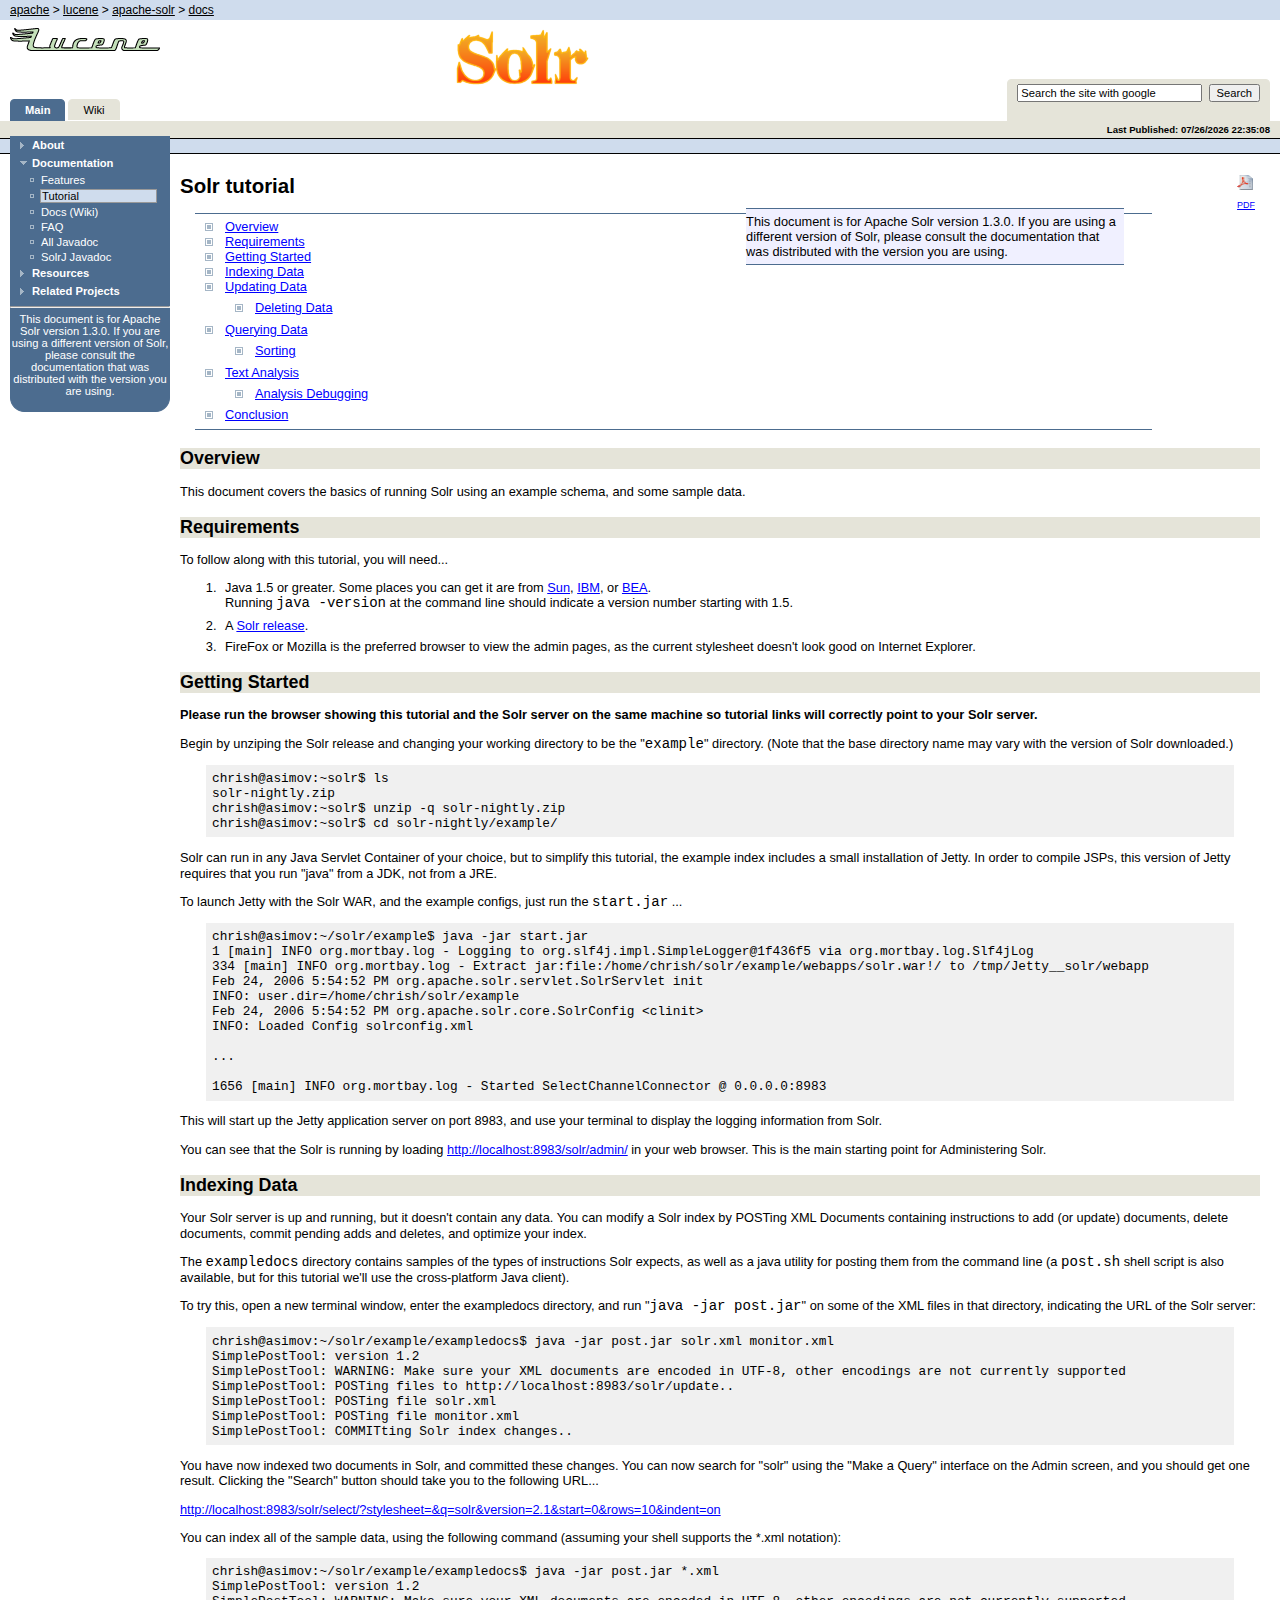
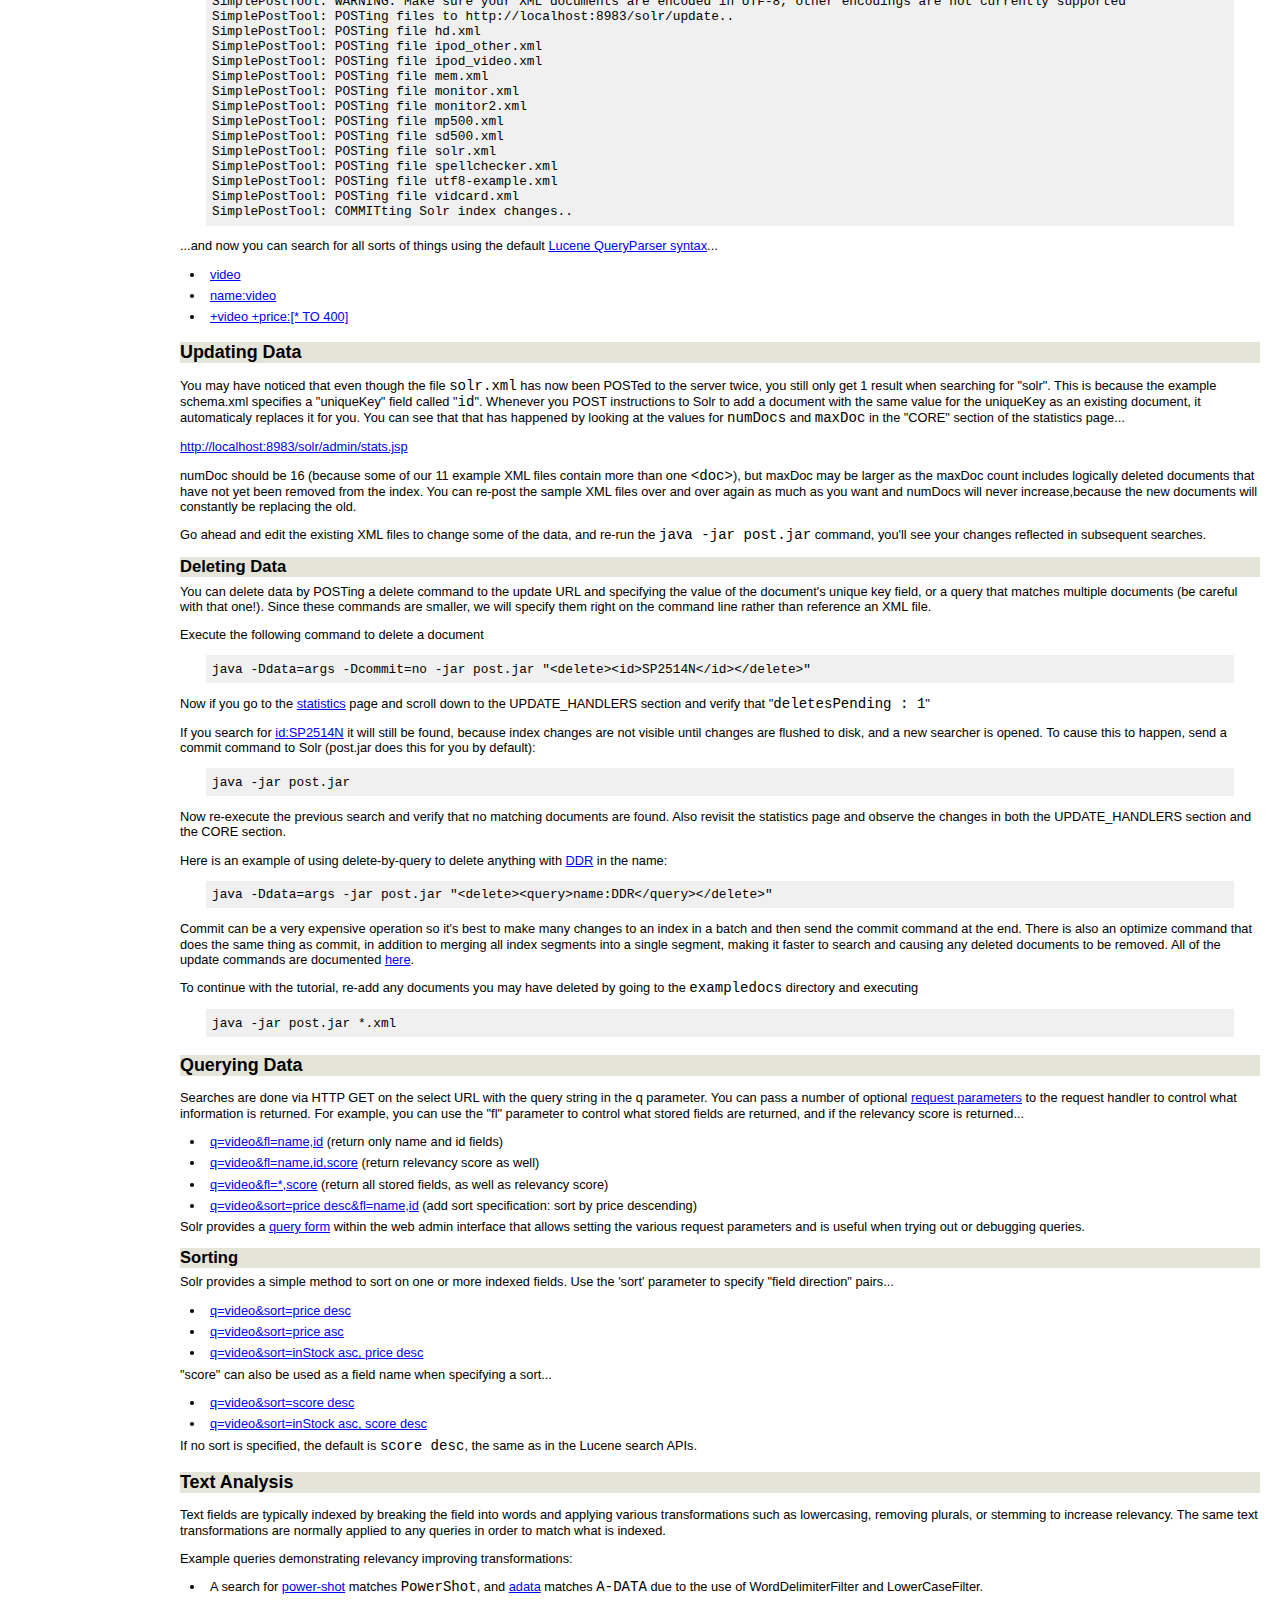
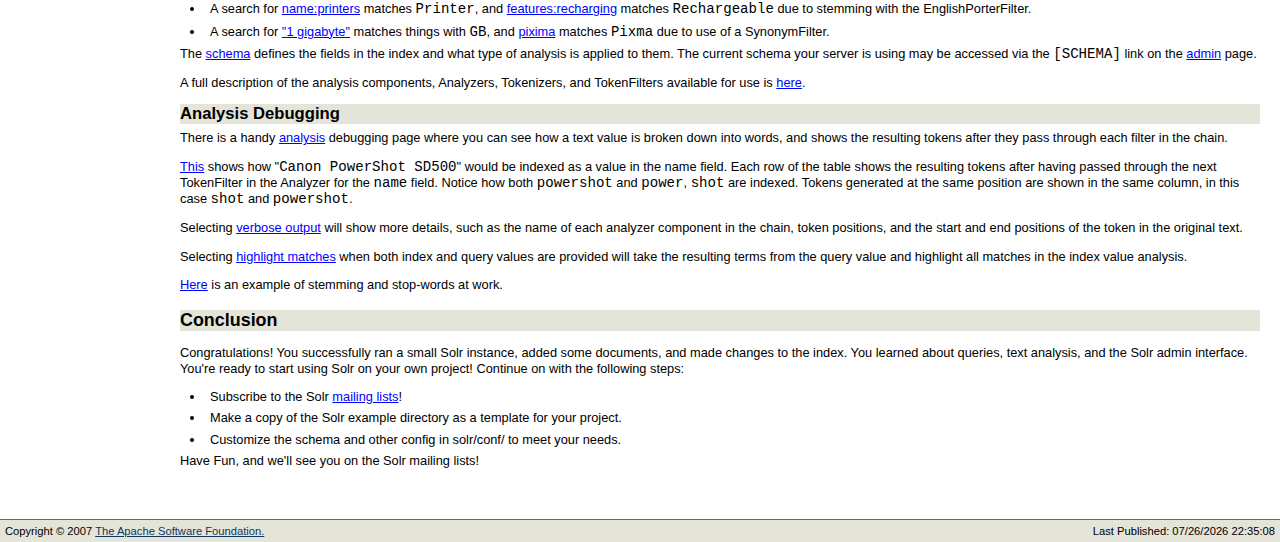
<file: apache-solr/docs/tutorial.html>
<!DOCTYPE html PUBLIC "-//W3C//DTD HTML 4.01 Transitional//EN" "http://www.w3.org/TR/html4/loose.dtd">
<html>
<head>
<META http-equiv="Content-Type" content="text/html; charset=UTF-8">
<meta content="Apache Forrest" name="Generator">
<meta name="Forrest-version" content="0.8">
<meta name="Forrest-skin-name" content="pelt">
<title>Solr tutorial (version 1.3.0)</title>
<link type="text/css" href="skin/basic.css" rel="stylesheet">
<link media="screen" type="text/css" href="skin/screen.css" rel="stylesheet">
<link media="print" type="text/css" href="skin/print.css" rel="stylesheet">
<link type="text/css" href="skin/profile.css" rel="stylesheet">
<script src="skin/getBlank.js" language="javascript" type="text/javascript"></script><script src="skin/getMenu.js" language="javascript" type="text/javascript"></script><script src="skin/fontsize.js" language="javascript" type="text/javascript"></script>
<link rel="shortcut icon" href="images/favicon.ico">
</head>
<body onload="init()">
<script type="text/javascript">ndeSetTextSize();</script>
<div id="top">
<!--+
    |breadtrail
    +-->
<div class="breadtrail">
<a href="http://www.apache.org/">apache</a> &gt; <a href="http://lucene.apache.org/">lucene</a><script src="skin/breadcrumbs.js" language="JavaScript" type="text/javascript"></script>
</div>
<!--+
    |header
    +-->
<div class="header">
<!--+
    |start group logo
    +-->
<div class="grouplogo">
<a href="http://lucene.apache.org/"><img class="logoImage" alt="Lucene" src="images/lucene_green_150.gif" title="Apache Lucene"></a>
</div>
<!--+
    |end group logo
    +-->
<!--+
    |start Project Logo
    +-->
<div class="projectlogo">
<a href="http://lucene.apache.org/solr/"><img class="logoImage" alt="Solr" src="images/solr.png" title="Solr Description"></a>
</div>
<!--+
    |end Project Logo
    +-->
<!--+
    |start Search
    +-->
<div class="searchbox">
<form action="http://www.google.com/search" method="get" class="roundtopsmall">
<input value="lucene.apache.org" name="sitesearch" type="hidden"><input onFocus="getBlank (this, 'Search the site with google');" size="25" name="q" id="query" type="text" value="Search the site with google">&nbsp; 
                    <input name="Search" value="Search" type="submit">
</form>
</div>
<!--+
    |end search
    +-->
<!--+
    |start Tabs
    +-->
<ul id="tabs">
<li class="current">
<a class="selected" href="index.html">Main</a>
</li>
<li>
<a class="unselected" href="http://wiki.apache.org/solr">Wiki</a>
</li>
</ul>
<!--+
    |end Tabs
    +-->
</div>
</div>
<div id="main">
<div id="publishedStrip">
<!--+
    |start Subtabs
    +-->
<div id="level2tabs"></div>
<!--+
    |end Endtabs
    +-->
<script type="text/javascript"><!--
document.write("Last Published: " + document.lastModified);
//  --></script>
</div>
<!--+
    |breadtrail
    +-->
<div class="breadtrail">

             &nbsp;
           </div>
<!--+
    |start Menu, mainarea
    +-->
<!--+
    |start Menu
    +-->
<div id="menu">
<div onclick="SwitchMenu('menu_1.1', 'skin/')" id="menu_1.1Title" class="menutitle">About</div>
<div id="menu_1.1" class="menuitemgroup">
<div class="menuitem">
<a href="index.html" title="Welcome to Solr">Welcome</a>
</div>
<div class="menuitem">
<a href="who.html" title="Solr Committers">Who We Are</a>
</div>
</div>
<div onclick="SwitchMenu('menu_selected_1.2', 'skin/')" id="menu_selected_1.2Title" class="menutitle" style="background-image: url('skin/images/chapter_open.gif');">Documentation</div>
<div id="menu_selected_1.2" class="selectedmenuitemgroup" style="display: block;">
<div class="menuitem">
<a href="features.html">Features</a>
</div>
<div class="menupage">
<div class="menupagetitle">Tutorial</div>
</div>
<div class="menuitem">
<a href="http://wiki.apache.org/solr/">Docs (Wiki)</a>
</div>
<div class="menuitem">
<a href="http://wiki.apache.org/solr/FAQ">FAQ</a>
</div>
<div class="menuitem">
<a href="api/index.html">All Javadoc</a>
</div>
<div class="menuitem">
<a href="api/solrj/index.html">SolrJ Javadoc</a>
</div>
</div>
<div onclick="SwitchMenu('menu_1.3', 'skin/')" id="menu_1.3Title" class="menutitle">Resources</div>
<div id="menu_1.3" class="menuitemgroup">
<div class="menuitem">
<a href="http://www.apache.org/dyn/closer.cgi/lucene/solr/">Download</a>
</div>
<div class="menuitem">
<a href="mailing_lists.html">Mailing Lists</a>
</div>
<div class="menuitem">
<a href="issue_tracking.html">Issue Tracking</a>
</div>
<div class="menuitem">
<a href="version_control.html">Version Control</a>
</div>
</div>
<div onclick="SwitchMenu('menu_1.4', 'skin/')" id="menu_1.4Title" class="menutitle">Related Projects</div>
<div id="menu_1.4" class="menuitemgroup">
<div class="menuitem">
<a href="http://lucene.apache.org/java/">Lucene Java</a>
</div>
<div class="menuitem">
<a href="http://lucene.apache.org/nutch/">Nutch</a>
</div>
</div>
<div id="credit">
<hr>
      This document is for Apache Solr version 1.3.0.  If you are using a different version of Solr, please consult the documentation that was distributed with the version you are using.
        </div>
<div id="roundbottom">
<img style="display: none" class="corner" height="15" width="15" alt="" src="skin/images/rc-b-l-15-1body-2menu-3menu.png"></div>
<!--+
  |alternative credits
  +-->
<div id="credit2"></div>
</div>
<!--+
    |end Menu
    +-->
<!--+
    |start content
    +-->
<div id="content">
<div title="Portable Document Format" class="pdflink">
<a class="dida" href="tutorial.pdf"><img alt="PDF -icon" src="skin/images/pdfdoc.gif" class="skin"><br>
        PDF</a>
</div>
<h1>Solr tutorial</h1>
<div id="motd-area">
      This document is for Apache Solr version 1.3.0.  If you are using a different version of Solr, please consult the documentation that was distributed with the version you are using.
        </div>
<div id="minitoc-area">
<ul class="minitoc">
<li>
<a href="#Overview">Overview</a>
</li>
<li>
<a href="#Requirements">Requirements</a>
</li>
<li>
<a href="#Getting+Started">Getting Started</a>
</li>
<li>
<a href="#Indexing+Data">Indexing Data</a>
</li>
<li>
<a href="#Updating+Data">Updating Data</a>
<ul class="minitoc">
<li>
<a href="#Deleting+Data">Deleting Data</a>
</li>
</ul>
</li>
<li>
<a href="#Querying+Data">Querying Data</a>
<ul class="minitoc">
<li>
<a href="#Sorting">Sorting</a>
</li>
</ul>
</li>
<li>
<a href="#Text+Analysis">Text Analysis</a>
<ul class="minitoc">
<li>
<a href="#Analysis+Debugging">Analysis Debugging</a>
</li>
</ul>
</li>
<li>
<a href="#Conclusion">Conclusion</a>
</li>
</ul>
</div>


<a name="N1000D"></a><a name="Overview"></a>
<h2 class="boxed">Overview</h2>
<div class="section">
<p>
This document covers the basics of running Solr using an example
schema, and some sample data.
</p>
</div>


<a name="N10017"></a><a name="Requirements"></a>
<h2 class="boxed">Requirements</h2>
<div class="section">
<p>
To follow along with this tutorial, you will need...
</p>
<ol>
  
<li>Java 1.5 or greater.  Some places you can get it are from
  <a href="http://java.sun.com/j2se/downloads.html">Sun</a>,
  <a href="http://www-106.ibm.com/developerworks/java/jdk/">IBM</a>, or
  <a href="http://www.bea.com/jrockit/">BEA</a>.
  <br>
  Running <span class="codefrag">java -version</span> at the command line should indicate a version
  number starting with 1.5.
  </li>
  
<li>A <a href="http://www.apache.org/dyn/closer.cgi/lucene/solr/">Solr release</a>.
  </li>
  
<li>FireFox or Mozilla is the preferred browser to view the admin pages, as
    the current stylesheet doesn't look good on Internet Explorer.
  </li>

</ol>
</div>


<a name="N10042"></a><a name="Getting+Started"></a>
<h2 class="boxed">Getting Started</h2>
<div class="section">
<p>
<strong>
Please run the browser showing this tutorial and the Solr server on the same machine so tutorial links will correctly point to your Solr server.
</strong>
</p>
<p>
Begin by unziping the Solr release and changing your working directory
to be the "<span class="codefrag">example</span>" directory.  (Note that the base directory name may vary with the version of Solr downloaded.)
</p>
<pre class="code">
chrish@asimov:~solr$ ls
solr-nightly.zip
chrish@asimov:~solr$ unzip -q solr-nightly.zip
chrish@asimov:~solr$ cd solr-nightly/example/
</pre>
<p>
Solr can run in any Java Servlet Container of your choice, but to simplify
this tutorial, the example index includes a small installation of Jetty.  In order to compile JSPs, this version of Jetty requires that you run "java" from a JDK, not from a JRE.
</p>
<p>
To launch Jetty with the Solr WAR, and the example configs, just run the <span class="codefrag">start.jar</span> ...
</p>
<pre class="code">
chrish@asimov:~/solr/example$ java -jar start.jar
1 [main] INFO org.mortbay.log - Logging to org.slf4j.impl.SimpleLogger@1f436f5 via org.mortbay.log.Slf4jLog
334 [main] INFO org.mortbay.log - Extract jar:file:/home/chrish/solr/example/webapps/solr.war!/ to /tmp/Jetty__solr/webapp
Feb 24, 2006 5:54:52 PM org.apache.solr.servlet.SolrServlet init
INFO: user.dir=/home/chrish/solr/example
Feb 24, 2006 5:54:52 PM org.apache.solr.core.SolrConfig &lt;clinit&gt;
INFO: Loaded Config solrconfig.xml

...

1656 [main] INFO org.mortbay.log - Started SelectChannelConnector @ 0.0.0.0:8983
</pre>
<p>
This will start up the Jetty application server on port 8983, and use your terminal to display the logging information from Solr.
</p>
<p>
You can see that the Solr is running by loading <a href="http://localhost:8983/solr/admin/">http://localhost:8983/solr/admin/</a> in your web browser.  This is the main starting point for Administering Solr.
</p>
</div>




<a name="N1006E"></a><a name="Indexing+Data"></a>
<h2 class="boxed">Indexing Data</h2>
<div class="section">
<p>
Your Solr server is up and running, but it doesn't contain any data.  You can modify a Solr index by POSTing XML Documents containing 
instructions to add (or update) documents, delete documents, commit pending adds and deletes, and optimize your index.  
</p>
<p>
The <span class="codefrag">exampledocs</span> directory contains samples of the types of instructions Solr expects, as well as a java utility for posting 
them from the command line (a <span class="codefrag">post.sh</span> shell script is also available, but for this tutorial we'll use the cross-platform Java
client).
</p>
<p>
To try this, open a new terminal window, enter the exampledocs directory, and run "<span class="codefrag">java -jar post.jar</span>" on some of the 
XML files in that directory, indicating the URL of the Solr server:
</p>
<pre class="code">
chrish@asimov:~/solr/example/exampledocs$ java -jar post.jar solr.xml monitor.xml 
SimplePostTool: version 1.2
SimplePostTool: WARNING: Make sure your XML documents are encoded in UTF-8, other encodings are not currently supported
SimplePostTool: POSTing files to http://localhost:8983/solr/update..
SimplePostTool: POSTing file solr.xml
SimplePostTool: POSTing file monitor.xml
SimplePostTool: COMMITting Solr index changes..
</pre>
<p>
You have now indexed two documents in Solr, and committed these changes.  
You can now search for "solr" using the "Make a Query" interface on the Admin screen, and you should get one result.  
Clicking the "Search" button should take you to the following URL...
</p>
<p>

<a href="http://localhost:8983/solr/select/?stylesheet=&q=solr&version=2.1&start=0&rows=10&indent=on">http://localhost:8983/solr/select/?stylesheet=&amp;q=solr&amp;version=2.1&amp;start=0&amp;rows=10&amp;indent=on</a>

</p>
<p>
You can index all of the sample data, using the following command (assuming your shell supports the *.xml notation):
</p>
<pre class="code">
chrish@asimov:~/solr/example/exampledocs$ java -jar post.jar *.xml
SimplePostTool: version 1.2
SimplePostTool: WARNING: Make sure your XML documents are encoded in UTF-8, other encodings are not currently supported
SimplePostTool: POSTing files to http://localhost:8983/solr/update..
SimplePostTool: POSTing file hd.xml
SimplePostTool: POSTing file ipod_other.xml
SimplePostTool: POSTing file ipod_video.xml
SimplePostTool: POSTing file mem.xml
SimplePostTool: POSTing file monitor.xml
SimplePostTool: POSTing file monitor2.xml
SimplePostTool: POSTing file mp500.xml
SimplePostTool: POSTing file sd500.xml
SimplePostTool: POSTing file solr.xml
SimplePostTool: POSTing file spellchecker.xml
SimplePostTool: POSTing file utf8-example.xml
SimplePostTool: POSTing file vidcard.xml
SimplePostTool: COMMITting Solr index changes..
</pre>
<p>
  ...and now you can search for all sorts of things using the default <a href="http://lucene.apache.org/java/docs/queryparsersyntax.html">Lucene QueryParser syntax</a>...
</p>
<ul>
  
<li>
<a href="http://localhost:8983/solr/select/?version=2.1&indent=on&q=video">video</a>
</li>
  
<li>
<a href="http://localhost:8983/solr/select/?version=2.1&indent=on&q=name:video">name:video</a>
</li>
  
<li>
<a href="http://localhost:8983/solr/select/?version=2.1&indent=on&q=%2Bvideo+%2Bprice%3A[*+TO+400]">+video +price:[* TO 400]</a>
</li>


</ul>
</div>




<a name="N100B5"></a><a name="Updating+Data"></a>
<h2 class="boxed">Updating Data</h2>
<div class="section">
<p>
You may have noticed that even though the file <span class="codefrag">solr.xml</span> has now
been POSTed to the server twice, you still only get 1 result when searching for
"solr".  This is because the example schema.xml specifies a "uniqueKey" field
called "<span class="codefrag">id</span>".  Whenever you POST instructions to Solr to add a
document with the same value for the uniqueKey as an existing document, it
automaticaly replaces it for you.  You can see that that has happened by
looking at the values for <span class="codefrag">numDocs</span> and <span class="codefrag">maxDoc</span> in the
"CORE" section of the statistics page...  </p>
<p>

<a href="http://localhost:8983/solr/admin/stats.jsp">http://localhost:8983/solr/admin/stats.jsp</a>

</p>
<p>
numDoc should be 16 (because some of our 11 example XML files contain more than one <span class="codefrag">&lt;doc&gt;</span>), but maxDoc may be larger as
the maxDoc count includes logically deleted documents that have not yet been removed from the index. You can re-post the sample XML
files over and over again as much as you want and numDocs will never increase,because the new documents will constantly be replacing the old.
</p>
<p>
Go ahead and edit the existing XML files to change some of the data, and re-run the <span class="codefrag">java -jar post.jar</span> command, you'll see your changes reflected in subsequent searches.
</p>
<a name="N100DD"></a><a name="Deleting+Data"></a>
<h3 class="boxed">Deleting Data</h3>
<p>You can delete data by POSTing a delete command to the update URL and specifying the value
      of the document's unique key field, or a query that matches multiple documents (be careful with that one!).  Since these commands
      are smaller, we will specify them right on the command line rather than reference an XML file.
    </p>
<p>Execute the following command to delete a document</p>
<pre class="code">java -Ddata=args -Dcommit=no -jar post.jar "&lt;delete&gt;&lt;id&gt;SP2514N&lt;/id&gt;&lt;/delete&gt;"</pre>
<p>Now if you go to the <a href="http://localhost:8983/solr/admin/stats.jsp">statistics</a> page and scroll down
       to the UPDATE_HANDLERS section and verify that "<span class="codefrag">deletesPending : 1</span>"</p>
<p>If you search for <a href="http://localhost:8983/solr/select?q=id:SP2514N">id:SP2514N</a> it will still be found,
       because index changes are not visible until changes are flushed to disk, and a new searcher is opened.  To cause
       this to happen, send a commit command to Solr (post.jar does this for you by default):</p>
<pre class="code">java -jar post.jar</pre>
<p>Now re-execute the previous search and verify that no matching documents are found.  Also revisit the
    statistics page and observe the changes in both the UPDATE_HANDLERS section and the CORE section.</p>
<p>Here is an example of using delete-by-query to delete anything with
      <a href="http://localhost:8983/solr/select?q=name:DDR&fl=name">DDR</a> in the name:</p>
<pre class="code">java -Ddata=args -jar post.jar "&lt;delete&gt;&lt;query&gt;name:DDR&lt;/query&gt;&lt;/delete&gt;"</pre>
<p>Commit can be a very expensive operation so it's best to make many changes to an index in a batch and
      then send the commit command at the end.  There is also an optimize command that does the same thing as commit,
      in addition to merging all index segments into a single segment, making it faster to search and causing any
      deleted documents to be removed.  All of the update commands are documented <a href="http://wiki.apache.org/solr/UpdateXmlMessages">here</a>.
    </p>
<p>To continue with the tutorial, re-add any documents you may have deleted by going to the <span class="codefrag">exampledocs</span> directory and executing</p>
<pre class="code">java -jar post.jar *.xml</pre>
</div>


<a name="N10123"></a><a name="Querying+Data"></a>
<h2 class="boxed">Querying Data</h2>
<div class="section">
<p>
    Searches are done via HTTP GET on the select URL with the query string in the q parameter.
    You can pass a number of optional <a href="http://wiki.apache.org/solr/StandardRequestHandler">request parameters</a>
    to the request handler to control what information is returned.  For example, you can use the "fl" parameter
    to control what stored fields are returned, and if the relevancy score is returned...
  </p>
<ul>
      
<li>
<a href="http://localhost:8983/solr/select/?indent=on&q=video&fl=name,id">q=video&amp;fl=name,id</a>       (return only name and id fields)   </li>
      
<li>
<a href="http://localhost:8983/solr/select/?indent=on&q=video&fl=name,id,score">q=video&amp;fl=name,id,score</a>  (return relevancy score as well) </li>
      
<li>
<a href="http://localhost:8983/solr/select/?indent=on&q=video&fl=*,score">q=video&amp;fl=*,score</a>        (return all stored fields, as well as relevancy score)  </li>
      
<li>
<a href="http://localhost:8983/solr/select/?indent=on&q=video&sort=price desc&fl=name,id">q=video&amp;sort=price desc&amp;fl=name,id</a>  (add sort specification: sort by price descending) </li>
    
</ul>
<p>
    Solr provides a <a href="http://localhost:8983/solr/admin/form.jsp">query form</a> within the web admin interface
    that allows setting the various request parameters and is useful when trying out or debugging queries.
  </p>
<a name="N10152"></a><a name="Sorting"></a>
<h3 class="boxed">Sorting</h3>
<p>
      Solr provides a simple method to sort on one or more indexed fields.
      Use the 'sort' parameter to specify "field direction" pairs...
    </p>
<ul>
      
<li>
<a href="http://localhost:8983/solr/select/?indent=on&q=video&sort=price+desc">q=video&amp;sort=price desc</a>
</li>
      
<li>
<a href="http://localhost:8983/solr/select/?indent=on&q=video&sort=price+asc">q=video&amp;sort=price asc</a>
</li>
      
<li>
<a href="http://localhost:8983/solr/select/?indent=on&q=video&sort=inStock+asc,price+desc">q=video&amp;sort=inStock asc, price desc</a>
</li>
    
</ul>
<p>
      "score" can also be used as a field name when specifying a sort...
    </p>
<ul>
      
<li>
<a href="http://localhost:8983/solr/select/?indent=on&q=video&sort=score+desc">q=video&amp;sort=score desc</a>
</li>
      
<li>
<a href="http://localhost:8983/solr/select/?indent=on&q=video&sort=inStock+asc,score+desc">q=video&amp;sort=inStock asc, score desc</a>
</li>
    
</ul>
<p>
      If no sort is specified, the default is <span class="codefrag">score desc</span>, the same as in the Lucene search APIs.
    </p>
</div>


<a name="N10185"></a><a name="Text+Analysis"></a>
<h2 class="boxed">Text Analysis</h2>
<div class="section">
<p>
    Text fields are typically indexed by breaking the field into words and applying various transformations such as
    lowercasing, removing plurals, or stemming to increase relevancy.  The same text transformations are normally
    applied to any queries in order to match what is indexed.
  </p>
<p>Example queries demonstrating relevancy improving transformations:</p>
<ul>
    
<li>A search for
       <a href="http://localhost:8983/solr/select/?indent=on&q=power-shot&fl=name">power-shot</a>
       matches <span class="codefrag">PowerShot</span>, and
      <a href="http://localhost:8983/solr/select/?indent=on&q=adata&fl=name">adata</a>
      matches <span class="codefrag">A-DATA</span> due to the use of WordDelimiterFilter and LowerCaseFilter.
    </li>

    
<li>A search for
       <a href="http://localhost:8983/solr/select/?indent=on&q=name:printers&fl=name">name:printers</a>
       matches <span class="codefrag">Printer</span>, and
      <a href="http://localhost:8983/solr/select/?indent=on&q=features:recharging&fl=name,features">features:recharging</a>
       matches <span class="codefrag">Rechargeable</span> due to stemming with the EnglishPorterFilter.
    </li>

    
<li>A search for
       <a href="http://localhost:8983/solr/select/?indent=on&q=%221+gigabyte%22&fl=name">"1 gigabyte"</a>
       matches things with <span class="codefrag">GB</span>, and
      <a href="http://localhost:8983/solr/select/?indent=on&q=pixima&fl=name">pixima</a>
       matches <span class="codefrag">Pixma</span> due to use of a SynonymFilter.
    </li>

  
</ul>
<p>
    The <a href="http://wiki.apache.org/solr/SchemaXml">schema</a> defines
    the fields in the index and what type of analysis is applied to them.  The current schema your server is using
    may be accessed via the <span class="codefrag">[SCHEMA]</span> link on the <a href="http://localhost:8983/solr/admin/">admin</a> page.
  </p>
<p>A full description of the analysis components, Analyzers, Tokenizers, and TokenFilters
    available for use is <a href="http://wiki.apache.org/solr/AnalyzersTokenizersTokenFilters">here</a>.
  </p>
<a name="N101DC"></a><a name="Analysis+Debugging"></a>
<h3 class="boxed">Analysis Debugging</h3>
<p>There is a handy <a href="http://localhost:8983/solr/admin/analysis.jsp">analysis</a>
      debugging page where you can see how a text value is broken down into words,
      and shows the resulting tokens after they pass through each filter in the chain.
    </p>
<p>
      
<a href="http://localhost:8983/solr/admin/analysis.jsp?name=name&val=Canon+PowerShot+SD500">This</a>
      shows how "<span class="codefrag">Canon PowerShot SD500</span>" would be indexed as a value in the name field.  Each row of
      the table shows the resulting tokens after having passed through the next TokenFilter in the Analyzer for the <span class="codefrag">name</span> field.
      Notice how both <span class="codefrag">powershot</span> and <span class="codefrag">power</span>, <span class="codefrag">shot</span> are indexed.  Tokens generated at the same position
      are shown in the same column, in this case <span class="codefrag">shot</span> and <span class="codefrag">powershot</span>.
    </p>
<p>Selecting <a href="http://localhost:8983/solr/admin/analysis.jsp?name=name&verbose=on&val=Canon+PowerShot+SD500">verbose output</a>
    will show more details, such as the name of each analyzer component in the chain, token positions, and the start and end positions
    of the token in the original text.
    </p>
<p>Selecting <a href="http://localhost:8983/solr/admin/analysis.jsp?name=name&highlight=on&val=Canon+PowerShot+SD500&qval=power-shot">highlight matches</a>
    when both index and query values are provided will take the resulting terms from the query value and highlight
    all matches in the index value analysis.
    </p>
<p>
<a href="http://localhost:8983/solr/admin/analysis.jsp?name=text&highlight=on&val=Four+score+and+seven+years+ago+our+fathers+brought+forth+on+this+continent+a+new+nation%2C+conceived+in+liberty+and+dedicated+to+the+proposition+that+all+men+are+created+equal.+&qval=liberties+and+equality">Here</a>
    is an example of stemming and stop-words at work.
    </p>
</div>


<a name="N1021B"></a><a name="Conclusion"></a>
<h2 class="boxed">Conclusion</h2>
<div class="section">
<p>
  Congratulations!  You successfully ran a small Solr instance, added some documents, and made changes to the index.  You learned about queries, text analysis, and the Solr admin interface.  You're ready to start using Solr on your own project!  Continue on with the following steps:
</p>
<ul>
  
<li>Subscribe to the Solr <a href="mailing_lists.html">mailing lists</a>!</li>
  
<li>Make a copy of the Solr example directory as a template for your project.</li>
  
<li>Customize the schema and other config in solr/conf/ to meet your needs.</li> 

</ul>
<p>
  Have Fun, and we'll see you on the Solr mailing lists!
</p>
</div>


</div>
<!--+
    |end content
    +-->
<div class="clearboth">&nbsp;</div>
</div>
<div id="footer">
<!--+
    |start bottomstrip
    +-->
<div class="lastmodified">
<script type="text/javascript"><!--
document.write("Last Published: " + document.lastModified);
//  --></script>
</div>
<div class="copyright">
        Copyright &copy;
         2007 <a href="http://www.apache.org/licenses/">The Apache Software Foundation.</a>
</div>
<!--+
    |end bottomstrip
    +-->
</div>
</body>
</html>
</file>
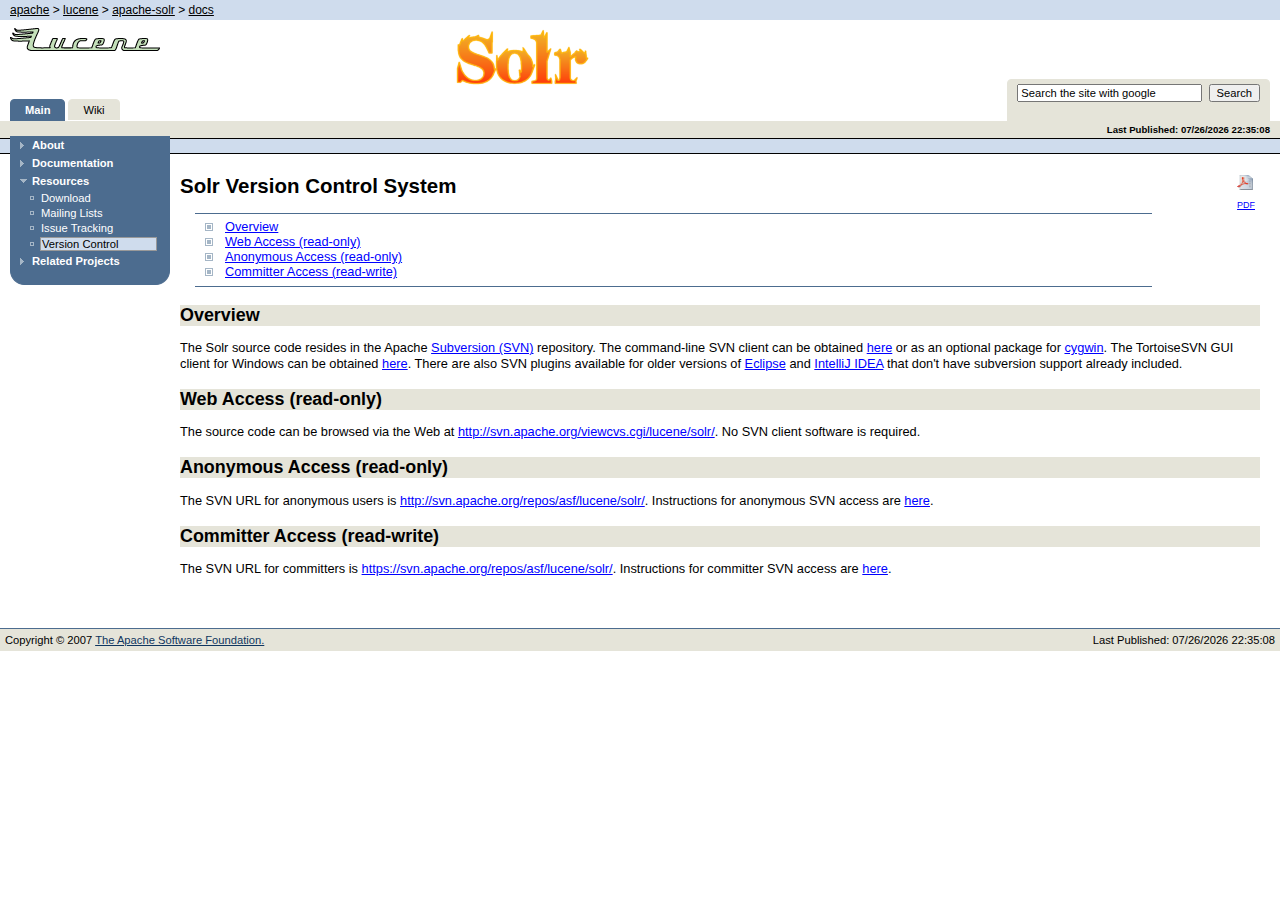
<file: apache-solr/docs/version_control.html>
<!DOCTYPE html PUBLIC "-//W3C//DTD HTML 4.01 Transitional//EN" "http://www.w3.org/TR/html4/loose.dtd">
<html>
<head>
<META http-equiv="Content-Type" content="text/html; charset=UTF-8">
<meta content="Apache Forrest" name="Generator">
<meta name="Forrest-version" content="0.8">
<meta name="Forrest-skin-name" content="pelt">
<title>Solr Version Control System</title>
<link type="text/css" href="skin/basic.css" rel="stylesheet">
<link media="screen" type="text/css" href="skin/screen.css" rel="stylesheet">
<link media="print" type="text/css" href="skin/print.css" rel="stylesheet">
<link type="text/css" href="skin/profile.css" rel="stylesheet">
<script src="skin/getBlank.js" language="javascript" type="text/javascript"></script><script src="skin/getMenu.js" language="javascript" type="text/javascript"></script><script src="skin/fontsize.js" language="javascript" type="text/javascript"></script>
<link rel="shortcut icon" href="images/favicon.ico">
</head>
<body onload="init()">
<script type="text/javascript">ndeSetTextSize();</script>
<div id="top">
<!--+
    |breadtrail
    +-->
<div class="breadtrail">
<a href="http://www.apache.org/">apache</a> &gt; <a href="http://lucene.apache.org/">lucene</a><script src="skin/breadcrumbs.js" language="JavaScript" type="text/javascript"></script>
</div>
<!--+
    |header
    +-->
<div class="header">
<!--+
    |start group logo
    +-->
<div class="grouplogo">
<a href="http://lucene.apache.org/"><img class="logoImage" alt="Lucene" src="images/lucene_green_150.gif" title="Apache Lucene"></a>
</div>
<!--+
    |end group logo
    +-->
<!--+
    |start Project Logo
    +-->
<div class="projectlogo">
<a href="http://lucene.apache.org/solr/"><img class="logoImage" alt="Solr" src="images/solr.png" title="Solr Description"></a>
</div>
<!--+
    |end Project Logo
    +-->
<!--+
    |start Search
    +-->
<div class="searchbox">
<form action="http://www.google.com/search" method="get" class="roundtopsmall">
<input value="lucene.apache.org" name="sitesearch" type="hidden"><input onFocus="getBlank (this, 'Search the site with google');" size="25" name="q" id="query" type="text" value="Search the site with google">&nbsp; 
                    <input name="Search" value="Search" type="submit">
</form>
</div>
<!--+
    |end search
    +-->
<!--+
    |start Tabs
    +-->
<ul id="tabs">
<li class="current">
<a class="selected" href="index.html">Main</a>
</li>
<li>
<a class="unselected" href="http://wiki.apache.org/solr">Wiki</a>
</li>
</ul>
<!--+
    |end Tabs
    +-->
</div>
</div>
<div id="main">
<div id="publishedStrip">
<!--+
    |start Subtabs
    +-->
<div id="level2tabs"></div>
<!--+
    |end Endtabs
    +-->
<script type="text/javascript"><!--
document.write("Last Published: " + document.lastModified);
//  --></script>
</div>
<!--+
    |breadtrail
    +-->
<div class="breadtrail">

             &nbsp;
           </div>
<!--+
    |start Menu, mainarea
    +-->
<!--+
    |start Menu
    +-->
<div id="menu">
<div onclick="SwitchMenu('menu_1.1', 'skin/')" id="menu_1.1Title" class="menutitle">About</div>
<div id="menu_1.1" class="menuitemgroup">
<div class="menuitem">
<a href="index.html" title="Welcome to Solr">Welcome</a>
</div>
<div class="menuitem">
<a href="who.html" title="Solr Committers">Who We Are</a>
</div>
</div>
<div onclick="SwitchMenu('menu_1.2', 'skin/')" id="menu_1.2Title" class="menutitle">Documentation</div>
<div id="menu_1.2" class="menuitemgroup">
<div class="menuitem">
<a href="features.html">Features</a>
</div>
<div class="menuitem">
<a href="tutorial.html">Tutorial</a>
</div>
<div class="menuitem">
<a href="http://wiki.apache.org/solr/">Docs (Wiki)</a>
</div>
<div class="menuitem">
<a href="http://wiki.apache.org/solr/FAQ">FAQ</a>
</div>
<div class="menuitem">
<a href="api/index.html">All Javadoc</a>
</div>
<div class="menuitem">
<a href="api/solrj/index.html">SolrJ Javadoc</a>
</div>
</div>
<div onclick="SwitchMenu('menu_selected_1.3', 'skin/')" id="menu_selected_1.3Title" class="menutitle" style="background-image: url('skin/images/chapter_open.gif');">Resources</div>
<div id="menu_selected_1.3" class="selectedmenuitemgroup" style="display: block;">
<div class="menuitem">
<a href="http://www.apache.org/dyn/closer.cgi/lucene/solr/">Download</a>
</div>
<div class="menuitem">
<a href="mailing_lists.html">Mailing Lists</a>
</div>
<div class="menuitem">
<a href="issue_tracking.html">Issue Tracking</a>
</div>
<div class="menupage">
<div class="menupagetitle">Version Control</div>
</div>
</div>
<div onclick="SwitchMenu('menu_1.4', 'skin/')" id="menu_1.4Title" class="menutitle">Related Projects</div>
<div id="menu_1.4" class="menuitemgroup">
<div class="menuitem">
<a href="http://lucene.apache.org/java/">Lucene Java</a>
</div>
<div class="menuitem">
<a href="http://lucene.apache.org/nutch/">Nutch</a>
</div>
</div>
<div id="credit"></div>
<div id="roundbottom">
<img style="display: none" class="corner" height="15" width="15" alt="" src="skin/images/rc-b-l-15-1body-2menu-3menu.png"></div>
<!--+
  |alternative credits
  +-->
<div id="credit2"></div>
</div>
<!--+
    |end Menu
    +-->
<!--+
    |start content
    +-->
<div id="content">
<div title="Portable Document Format" class="pdflink">
<a class="dida" href="version_control.pdf"><img alt="PDF -icon" src="skin/images/pdfdoc.gif" class="skin"><br>
        PDF</a>
</div>
<h1>Solr Version Control System</h1>
<div id="minitoc-area">
<ul class="minitoc">
<li>
<a href="#Overview">Overview</a>
</li>
<li>
<a href="#Web+Access+%28read-only%29">Web Access (read-only)</a>
</li>
<li>
<a href="#Anonymous+Access+%28read-only%29">Anonymous Access (read-only)</a>
</li>
<li>
<a href="#Committer+Access+%28read-write%29">Committer Access (read-write)</a>
</li>
</ul>
</div>
  
    
<a name="N1000D"></a><a name="Overview"></a>
<h2 class="boxed">Overview</h2>
<div class="section">
<p>
        The Solr source code resides in the Apache <a href="http://subversion.tigris.org/">Subversion (SVN)</a> repository.
        The command-line SVN client can be obtained <a href="http://subversion.tigris.org/project_packages.html">here</a> or as an optional package for <a href="http://www.cygwin.com/">cygwin</a>.
        The TortoiseSVN GUI client for Windows can be obtained <a href="http://tortoisesvn.tigris.org/">here</a>. There
        are also SVN plugins available for older versions of <a href="http://subclipse.tigris.org/">Eclipse</a> and 
        <a href="http://svnup.tigris.org/">IntelliJ IDEA</a> that don't have subversion support already included.
      </p>
</div>
    
    
<a name="N1002F"></a><a name="Web+Access+%28read-only%29"></a>
<h2 class="boxed">Web Access (read-only)</h2>
<div class="section">
<p>
        The source code can be browsed via the Web at 
        <a href="http://svn.apache.org/viewcvs.cgi/lucene/solr/">http://svn.apache.org/viewcvs.cgi/lucene/solr/</a>.
        No SVN client software is required.
      </p>
</div>
    
    
<a name="N1003D"></a><a name="Anonymous+Access+%28read-only%29"></a>
<h2 class="boxed">Anonymous Access (read-only)</h2>
<div class="section">
<p>
        The SVN URL for anonymous users is 
        <a href="http://svn.apache.org/repos/asf/lucene/solr/">http://svn.apache.org/repos/asf/lucene/solr/</a>.
        Instructions for anonymous SVN access are 
        <a href="http://www.apache.org/dev/version-control.html#anon-svn">here</a>.
      </p>
</div>
    
    
<a name="N1004F"></a><a name="Committer+Access+%28read-write%29"></a>
<h2 class="boxed">Committer Access (read-write)</h2>
<div class="section">
<p>
        The SVN URL for committers is 
        <a href="https://svn.apache.org/repos/asf/lucene/solr/">https://svn.apache.org/repos/asf/lucene/solr/</a>.
        Instructions for committer SVN access are 
        <a href="http://www.apache.org/dev/version-control.html#https-svn">here</a>.
      </p>
</div>
    
  
</div>
<!--+
    |end content
    +-->
<div class="clearboth">&nbsp;</div>
</div>
<div id="footer">
<!--+
    |start bottomstrip
    +-->
<div class="lastmodified">
<script type="text/javascript"><!--
document.write("Last Published: " + document.lastModified);
//  --></script>
</div>
<div class="copyright">
        Copyright &copy;
         2007 <a href="http://www.apache.org/licenses/">The Apache Software Foundation.</a>
</div>
<!--+
    |end bottomstrip
    +-->
</div>
</body>
</html>
</file>
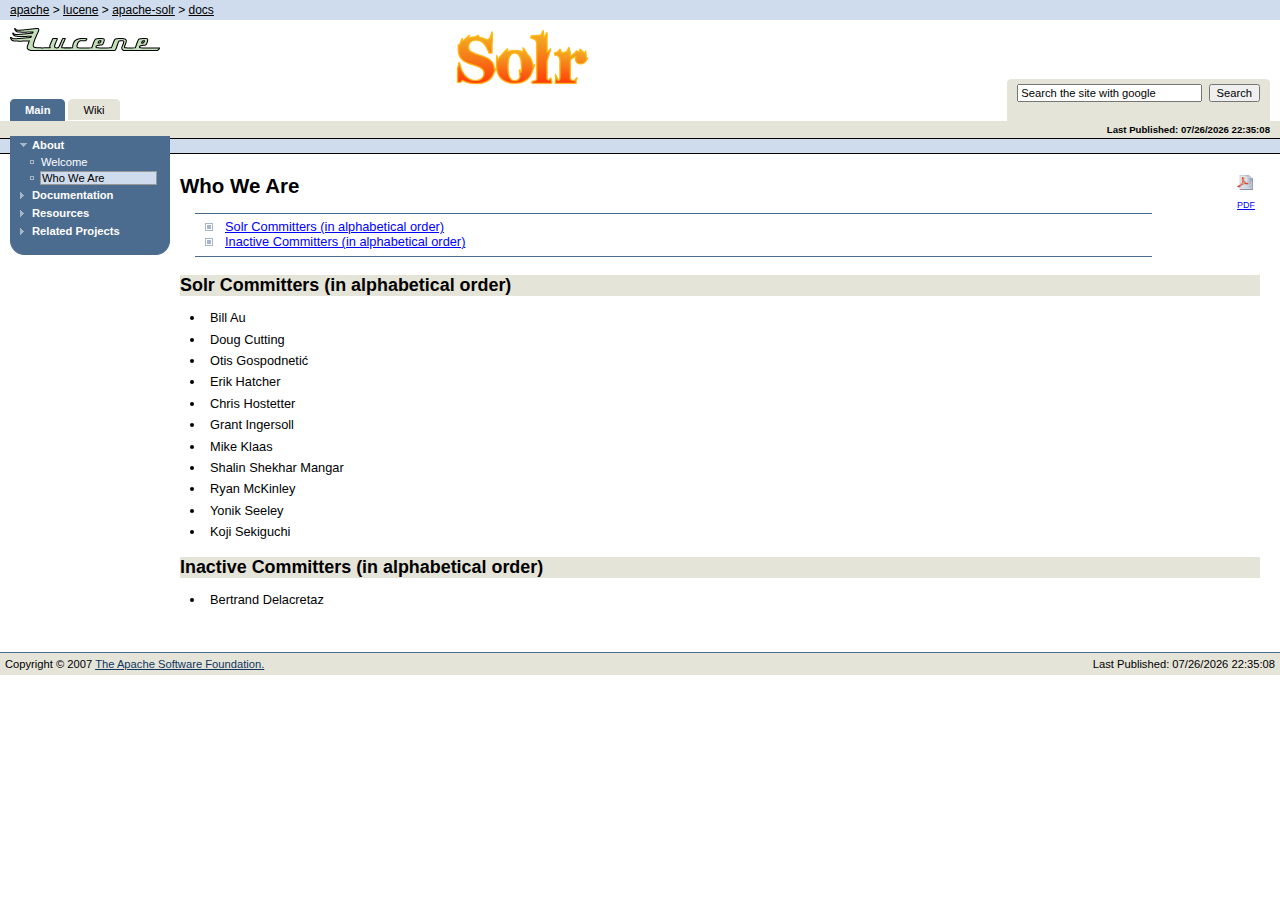
<file: apache-solr/docs/who.html>
<!DOCTYPE html PUBLIC "-//W3C//DTD HTML 4.01 Transitional//EN" "http://www.w3.org/TR/html4/loose.dtd">
<html>
<head>
<META http-equiv="Content-Type" content="text/html; charset=UTF-8">
<meta content="Apache Forrest" name="Generator">
<meta name="Forrest-version" content="0.8">
<meta name="Forrest-skin-name" content="pelt">
<title>Who We Are</title>
<link type="text/css" href="skin/basic.css" rel="stylesheet">
<link media="screen" type="text/css" href="skin/screen.css" rel="stylesheet">
<link media="print" type="text/css" href="skin/print.css" rel="stylesheet">
<link type="text/css" href="skin/profile.css" rel="stylesheet">
<script src="skin/getBlank.js" language="javascript" type="text/javascript"></script><script src="skin/getMenu.js" language="javascript" type="text/javascript"></script><script src="skin/fontsize.js" language="javascript" type="text/javascript"></script>
<link rel="shortcut icon" href="images/favicon.ico">
</head>
<body onload="init()">
<script type="text/javascript">ndeSetTextSize();</script>
<div id="top">
<!--+
    |breadtrail
    +-->
<div class="breadtrail">
<a href="http://www.apache.org/">apache</a> &gt; <a href="http://lucene.apache.org/">lucene</a><script src="skin/breadcrumbs.js" language="JavaScript" type="text/javascript"></script>
</div>
<!--+
    |header
    +-->
<div class="header">
<!--+
    |start group logo
    +-->
<div class="grouplogo">
<a href="http://lucene.apache.org/"><img class="logoImage" alt="Lucene" src="images/lucene_green_150.gif" title="Apache Lucene"></a>
</div>
<!--+
    |end group logo
    +-->
<!--+
    |start Project Logo
    +-->
<div class="projectlogo">
<a href="http://lucene.apache.org/solr/"><img class="logoImage" alt="Solr" src="images/solr.png" title="Solr Description"></a>
</div>
<!--+
    |end Project Logo
    +-->
<!--+
    |start Search
    +-->
<div class="searchbox">
<form action="http://www.google.com/search" method="get" class="roundtopsmall">
<input value="lucene.apache.org" name="sitesearch" type="hidden"><input onFocus="getBlank (this, 'Search the site with google');" size="25" name="q" id="query" type="text" value="Search the site with google">&nbsp; 
                    <input name="Search" value="Search" type="submit">
</form>
</div>
<!--+
    |end search
    +-->
<!--+
    |start Tabs
    +-->
<ul id="tabs">
<li class="current">
<a class="selected" href="index.html">Main</a>
</li>
<li>
<a class="unselected" href="http://wiki.apache.org/solr">Wiki</a>
</li>
</ul>
<!--+
    |end Tabs
    +-->
</div>
</div>
<div id="main">
<div id="publishedStrip">
<!--+
    |start Subtabs
    +-->
<div id="level2tabs"></div>
<!--+
    |end Endtabs
    +-->
<script type="text/javascript"><!--
document.write("Last Published: " + document.lastModified);
//  --></script>
</div>
<!--+
    |breadtrail
    +-->
<div class="breadtrail">

             &nbsp;
           </div>
<!--+
    |start Menu, mainarea
    +-->
<!--+
    |start Menu
    +-->
<div id="menu">
<div onclick="SwitchMenu('menu_selected_1.1', 'skin/')" id="menu_selected_1.1Title" class="menutitle" style="background-image: url('skin/images/chapter_open.gif');">About</div>
<div id="menu_selected_1.1" class="selectedmenuitemgroup" style="display: block;">
<div class="menuitem">
<a href="index.html" title="Welcome to Solr">Welcome</a>
</div>
<div class="menupage">
<div class="menupagetitle">Who We Are</div>
</div>
</div>
<div onclick="SwitchMenu('menu_1.2', 'skin/')" id="menu_1.2Title" class="menutitle">Documentation</div>
<div id="menu_1.2" class="menuitemgroup">
<div class="menuitem">
<a href="features.html">Features</a>
</div>
<div class="menuitem">
<a href="tutorial.html">Tutorial</a>
</div>
<div class="menuitem">
<a href="http://wiki.apache.org/solr/">Docs (Wiki)</a>
</div>
<div class="menuitem">
<a href="http://wiki.apache.org/solr/FAQ">FAQ</a>
</div>
<div class="menuitem">
<a href="api/index.html">All Javadoc</a>
</div>
<div class="menuitem">
<a href="api/solrj/index.html">SolrJ Javadoc</a>
</div>
</div>
<div onclick="SwitchMenu('menu_1.3', 'skin/')" id="menu_1.3Title" class="menutitle">Resources</div>
<div id="menu_1.3" class="menuitemgroup">
<div class="menuitem">
<a href="http://www.apache.org/dyn/closer.cgi/lucene/solr/">Download</a>
</div>
<div class="menuitem">
<a href="mailing_lists.html">Mailing Lists</a>
</div>
<div class="menuitem">
<a href="issue_tracking.html">Issue Tracking</a>
</div>
<div class="menuitem">
<a href="version_control.html">Version Control</a>
</div>
</div>
<div onclick="SwitchMenu('menu_1.4', 'skin/')" id="menu_1.4Title" class="menutitle">Related Projects</div>
<div id="menu_1.4" class="menuitemgroup">
<div class="menuitem">
<a href="http://lucene.apache.org/java/">Lucene Java</a>
</div>
<div class="menuitem">
<a href="http://lucene.apache.org/nutch/">Nutch</a>
</div>
</div>
<div id="credit"></div>
<div id="roundbottom">
<img style="display: none" class="corner" height="15" width="15" alt="" src="skin/images/rc-b-l-15-1body-2menu-3menu.png"></div>
<!--+
  |alternative credits
  +-->
<div id="credit2"></div>
</div>
<!--+
    |end Menu
    +-->
<!--+
    |start content
    +-->
<div id="content">
<div title="Portable Document Format" class="pdflink">
<a class="dida" href="who.pdf"><img alt="PDF -icon" src="skin/images/pdfdoc.gif" class="skin"><br>
        PDF</a>
</div>
<h1>Who We Are</h1>
<div id="minitoc-area">
<ul class="minitoc">
<li>
<a href="#Solr+Committers+%28in+alphabetical+order%29">Solr Committers (in alphabetical order)</a>
</li>
<li>
<a href="#Inactive+Committers+%28in+alphabetical+order%29">Inactive Committers (in alphabetical order)</a>
</li>
</ul>
</div>

<a name="N1000D"></a><a name="Solr+Committers+%28in+alphabetical+order%29"></a>
<h2 class="boxed">Solr Committers (in alphabetical order)</h2>
<div class="section">
<ul>
  
<li>Bill Au</li>
  
<li>Doug Cutting</li>
  
<li>Otis Gospodnetić</li>
  
<li>Erik Hatcher</li>
  
<li>Chris Hostetter</li>
  
<li>Grant Ingersoll</li>
  
<li>Mike Klaas</li>
  
<li>Shalin Shekhar Mangar</li>
  
<li>Ryan McKinley</li>
  
<li>Yonik Seeley</li>
  
<li>Koji Sekiguchi</li>

</ul>
</div>


<a name="N10038"></a><a name="Inactive+Committers+%28in+alphabetical+order%29"></a>
<h2 class="boxed">Inactive Committers (in alphabetical order)</h2>
<div class="section">
<ul>
  
<li>Bertrand Delacretaz</li>

</ul>
</div>


</div>
<!--+
    |end content
    +-->
<div class="clearboth">&nbsp;</div>
</div>
<div id="footer">
<!--+
    |start bottomstrip
    +-->
<div class="lastmodified">
<script type="text/javascript"><!--
document.write("Last Published: " + document.lastModified);
//  --></script>
</div>
<div class="copyright">
        Copyright &copy;
         2007 <a href="http://www.apache.org/licenses/">The Apache Software Foundation.</a>
</div>
<!--+
    |end bottomstrip
    +-->
</div>
</body>
</html>
</file>
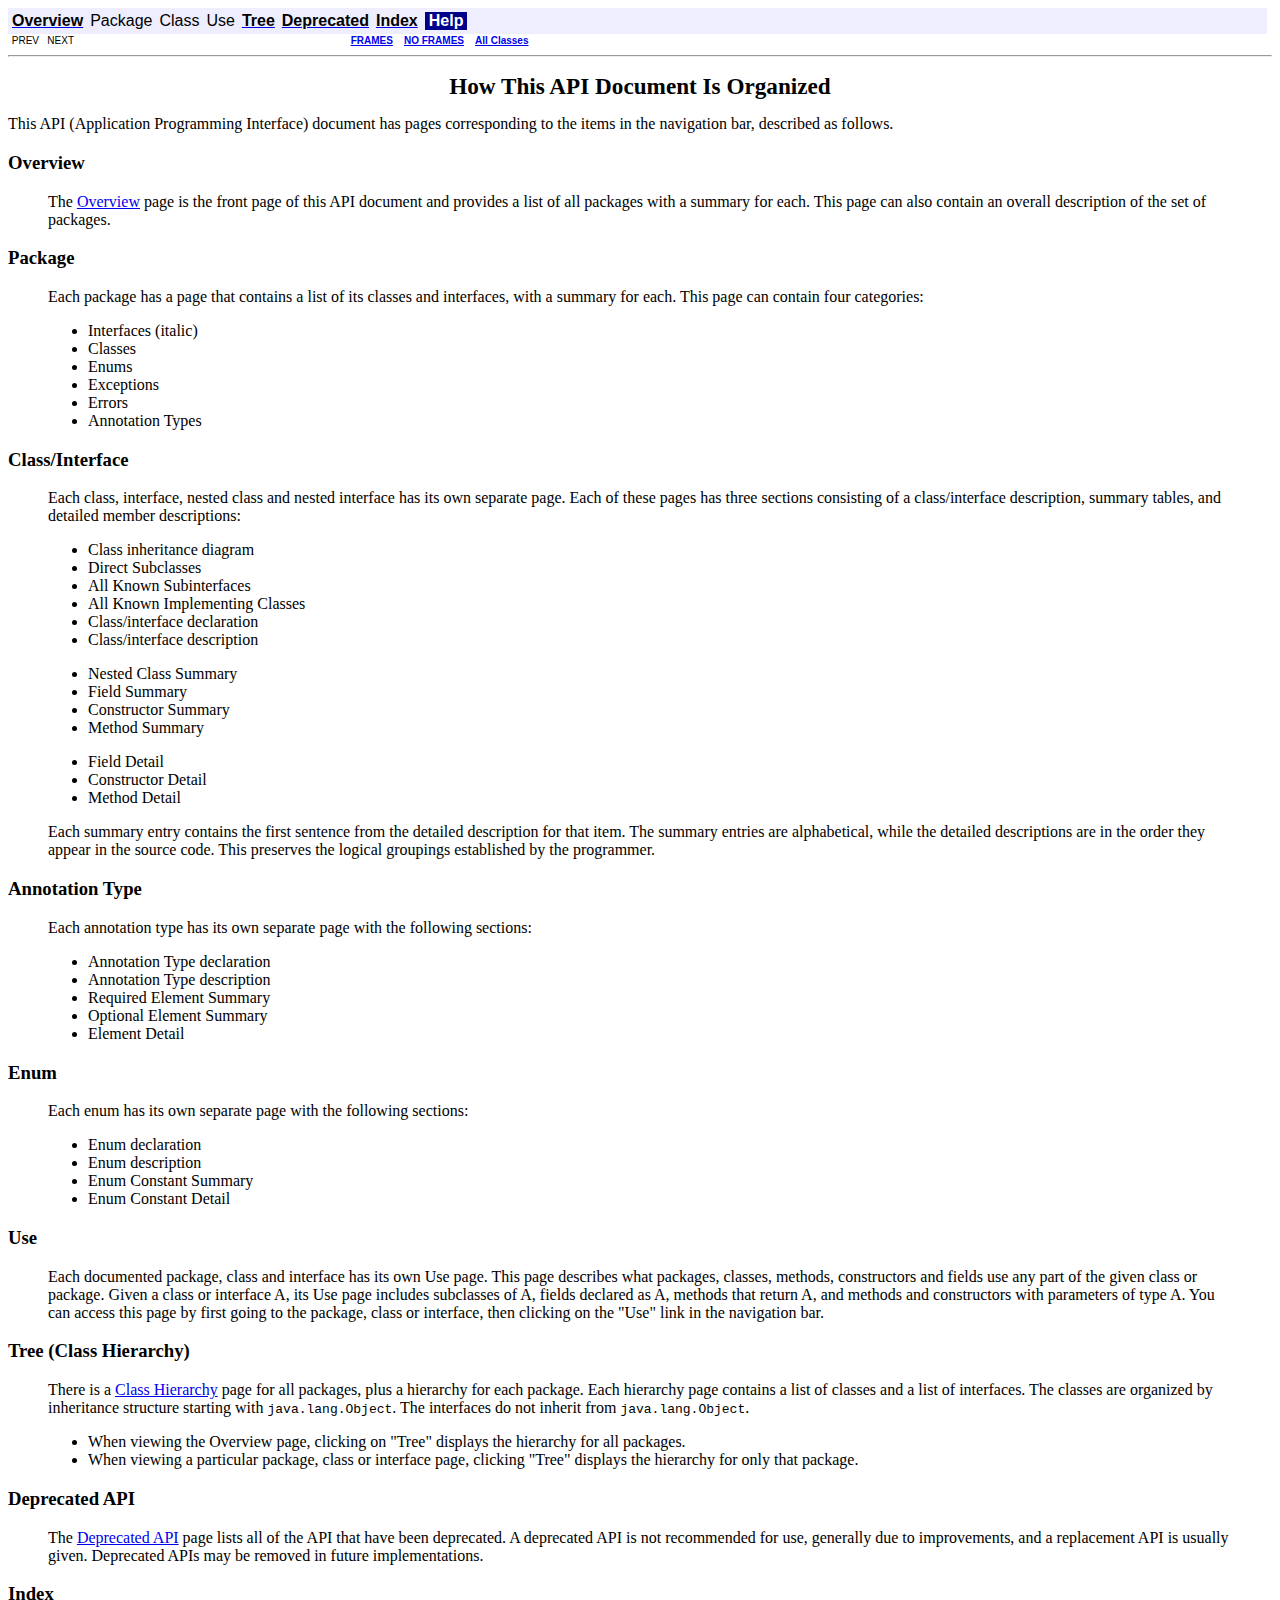
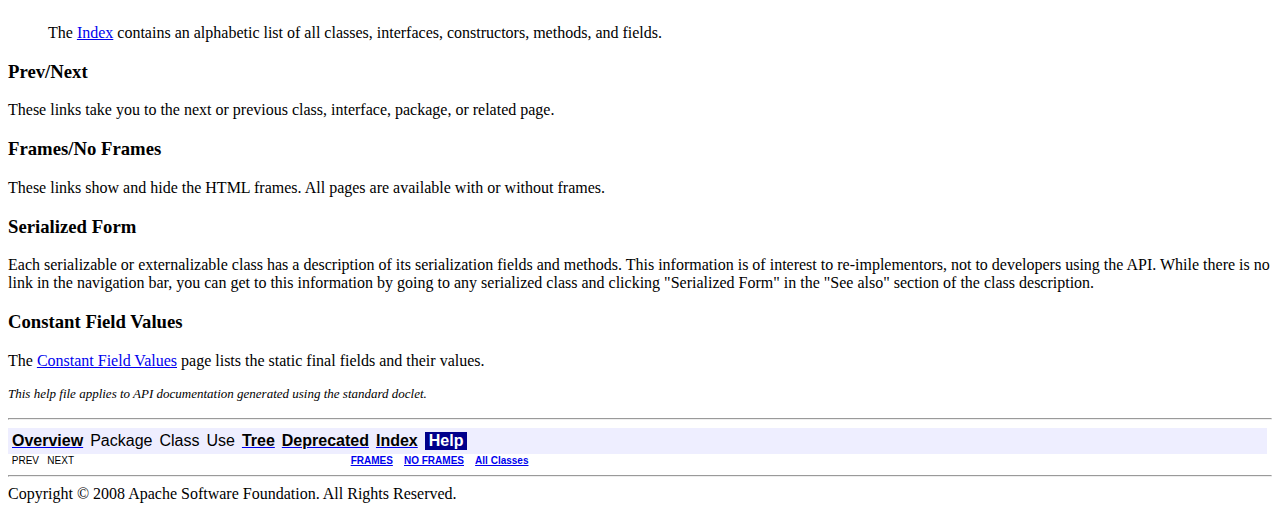
<file: apache-solr/docs/api/help-doc.html>
<!DOCTYPE HTML PUBLIC "-//W3C//DTD HTML 4.01 Transitional//EN" "http://www.w3.org/TR/html4/loose.dtd">
<!--NewPage-->
<HTML>
<HEAD>
<!-- Generated by javadoc (build 1.5.0_13) on Fri Sep 12 11:08:15 EDT 2008 -->
<TITLE>
API Help (Solr 1.3.0 API)
</TITLE>


<LINK REL ="stylesheet" TYPE="text/css" HREF="stylesheet.css" TITLE="Style">

<SCRIPT type="text/javascript">
function windowTitle()
{
    parent.document.title="API Help (Solr 1.3.0 API)";
}
</SCRIPT>
<NOSCRIPT>
</NOSCRIPT>

</HEAD>

<BODY BGCOLOR="white" onload="windowTitle();">


<!-- ========= START OF TOP NAVBAR ======= -->
<A NAME="navbar_top"><!-- --></A>
<A HREF="#skip-navbar_top" title="Skip navigation links"></A>
<TABLE BORDER="0" WIDTH="100%" CELLPADDING="1" CELLSPACING="0" SUMMARY="">
<TR>
<TD COLSPAN=2 BGCOLOR="#EEEEFF" CLASS="NavBarCell1">
<A NAME="navbar_top_firstrow"><!-- --></A>
<TABLE BORDER="0" CELLPADDING="0" CELLSPACING="3" SUMMARY="">
  <TR ALIGN="center" VALIGN="top">
  <TD BGCOLOR="#EEEEFF" CLASS="NavBarCell1">    <A HREF="overview-summary.html"><FONT CLASS="NavBarFont1"><B>Overview</B></FONT></A>&nbsp;</TD>
  <TD BGCOLOR="#EEEEFF" CLASS="NavBarCell1">    <FONT CLASS="NavBarFont1">Package</FONT>&nbsp;</TD>
  <TD BGCOLOR="#EEEEFF" CLASS="NavBarCell1">    <FONT CLASS="NavBarFont1">Class</FONT>&nbsp;</TD>
  <TD BGCOLOR="#EEEEFF" CLASS="NavBarCell1">    <FONT CLASS="NavBarFont1">Use</FONT>&nbsp;</TD>
  <TD BGCOLOR="#EEEEFF" CLASS="NavBarCell1">    <A HREF="overview-tree.html"><FONT CLASS="NavBarFont1"><B>Tree</B></FONT></A>&nbsp;</TD>
  <TD BGCOLOR="#EEEEFF" CLASS="NavBarCell1">    <A HREF="deprecated-list.html"><FONT CLASS="NavBarFont1"><B>Deprecated</B></FONT></A>&nbsp;</TD>
  <TD BGCOLOR="#EEEEFF" CLASS="NavBarCell1">    <A HREF="index-all.html"><FONT CLASS="NavBarFont1"><B>Index</B></FONT></A>&nbsp;</TD>
  <TD BGCOLOR="#FFFFFF" CLASS="NavBarCell1Rev"> &nbsp;<FONT CLASS="NavBarFont1Rev"><B>Help</B></FONT>&nbsp;</TD>
  </TR>
</TABLE>
</TD>
<TD ALIGN="right" VALIGN="top" ROWSPAN=3><EM>
</EM>
</TD>
</TR>

<TR>
<TD BGCOLOR="white" CLASS="NavBarCell2"><FONT SIZE="-2">
&nbsp;PREV&nbsp;
&nbsp;NEXT</FONT></TD>
<TD BGCOLOR="white" CLASS="NavBarCell2"><FONT SIZE="-2">
  <A HREF="index.html?help-doc.html" target="_top"><B>FRAMES</B></A>  &nbsp;
&nbsp;<A HREF="help-doc.html" target="_top"><B>NO FRAMES</B></A>  &nbsp;
&nbsp;<SCRIPT type="text/javascript">
  <!--
  if(window==top) {
    document.writeln('<A HREF="allclasses-noframe.html"><B>All Classes</B></A>');
  }
  //-->
</SCRIPT>
<NOSCRIPT>
  <A HREF="allclasses-noframe.html"><B>All Classes</B></A>
</NOSCRIPT>


</FONT></TD>
</TR>
</TABLE>
<A NAME="skip-navbar_top"></A>
<!-- ========= END OF TOP NAVBAR ========= -->

<HR>
<CENTER>
<H1>
How This API Document Is Organized</H1>
</CENTER>
This API (Application Programming Interface) document has pages corresponding to the items in the navigation bar, described as follows.<H3>
Overview</H3>
<BLOCKQUOTE>

<P>
The <A HREF="overview-summary.html">Overview</A> page is the front page of this API document and provides a list of all packages with a summary for each.  This page can also contain an overall description of the set of packages.</BLOCKQUOTE>
<H3>
Package</H3>
<BLOCKQUOTE>

<P>
Each package has a page that contains a list of its classes and interfaces, with a summary for each. This page can contain four categories:<UL>
<LI>Interfaces (italic)<LI>Classes<LI>Enums<LI>Exceptions<LI>Errors<LI>Annotation Types</UL>
</BLOCKQUOTE>
<H3>
Class/Interface</H3>
<BLOCKQUOTE>

<P>
Each class, interface, nested class and nested interface has its own separate page. Each of these pages has three sections consisting of a class/interface description, summary tables, and detailed member descriptions:<UL>
<LI>Class inheritance diagram<LI>Direct Subclasses<LI>All Known Subinterfaces<LI>All Known Implementing Classes<LI>Class/interface declaration<LI>Class/interface description
<P>
<LI>Nested Class Summary<LI>Field Summary<LI>Constructor Summary<LI>Method Summary
<P>
<LI>Field Detail<LI>Constructor Detail<LI>Method Detail</UL>
Each summary entry contains the first sentence from the detailed description for that item. The summary entries are alphabetical, while the detailed descriptions are in the order they appear in the source code. This preserves the logical groupings established by the programmer.</BLOCKQUOTE>
</BLOCKQUOTE>
<H3>
Annotation Type</H3>
<BLOCKQUOTE>

<P>
Each annotation type has its own separate page with the following sections:<UL>
<LI>Annotation Type declaration<LI>Annotation Type description<LI>Required Element Summary<LI>Optional Element Summary<LI>Element Detail</UL>
</BLOCKQUOTE>
</BLOCKQUOTE>
<H3>
Enum</H3>
<BLOCKQUOTE>

<P>
Each enum has its own separate page with the following sections:<UL>
<LI>Enum declaration<LI>Enum description<LI>Enum Constant Summary<LI>Enum Constant Detail</UL>
</BLOCKQUOTE>
<H3>
Use</H3>
<BLOCKQUOTE>
Each documented package, class and interface has its own Use page.  This page describes what packages, classes, methods, constructors and fields use any part of the given class or package. Given a class or interface A, its Use page includes subclasses of A, fields declared as A, methods that return A, and methods and constructors with parameters of type A.  You can access this page by first going to the package, class or interface, then clicking on the "Use" link in the navigation bar.</BLOCKQUOTE>
<H3>
Tree (Class Hierarchy)</H3>
<BLOCKQUOTE>
There is a <A HREF="overview-tree.html">Class Hierarchy</A> page for all packages, plus a hierarchy for each package. Each hierarchy page contains a list of classes and a list of interfaces. The classes are organized by inheritance structure starting with <code>java.lang.Object</code>. The interfaces do not inherit from <code>java.lang.Object</code>.<UL>
<LI>When viewing the Overview page, clicking on "Tree" displays the hierarchy for all packages.<LI>When viewing a particular package, class or interface page, clicking "Tree" displays the hierarchy for only that package.</UL>
</BLOCKQUOTE>
<H3>
Deprecated API</H3>
<BLOCKQUOTE>
The <A HREF="deprecated-list.html">Deprecated API</A> page lists all of the API that have been deprecated. A deprecated API is not recommended for use, generally due to improvements, and a replacement API is usually given. Deprecated APIs may be removed in future implementations.</BLOCKQUOTE>
<H3>
Index</H3>
<BLOCKQUOTE>
The <A HREF="index-all.html">Index</A> contains an alphabetic list of all classes, interfaces, constructors, methods, and fields.</BLOCKQUOTE>
<H3>
Prev/Next</H3>
These links take you to the next or previous class, interface, package, or related page.<H3>
Frames/No Frames</H3>
These links show and hide the HTML frames.  All pages are available with or without frames.
<P>
<H3>
Serialized Form</H3>
Each serializable or externalizable class has a description of its serialization fields and methods. This information is of interest to re-implementors, not to developers using the API. While there is no link in the navigation bar, you can get to this information by going to any serialized class and clicking "Serialized Form" in the "See also" section of the class description.
<P>
<H3>
Constant Field Values</H3>
The <a href="constant-values.html">Constant Field Values</a> page lists the static final fields and their values.
<P>
<FONT SIZE="-1">
<EM>
This help file applies to API documentation generated using the standard doclet.</EM>
</FONT>
<BR>
<HR>


<!-- ======= START OF BOTTOM NAVBAR ====== -->
<A NAME="navbar_bottom"><!-- --></A>
<A HREF="#skip-navbar_bottom" title="Skip navigation links"></A>
<TABLE BORDER="0" WIDTH="100%" CELLPADDING="1" CELLSPACING="0" SUMMARY="">
<TR>
<TD COLSPAN=2 BGCOLOR="#EEEEFF" CLASS="NavBarCell1">
<A NAME="navbar_bottom_firstrow"><!-- --></A>
<TABLE BORDER="0" CELLPADDING="0" CELLSPACING="3" SUMMARY="">
  <TR ALIGN="center" VALIGN="top">
  <TD BGCOLOR="#EEEEFF" CLASS="NavBarCell1">    <A HREF="overview-summary.html"><FONT CLASS="NavBarFont1"><B>Overview</B></FONT></A>&nbsp;</TD>
  <TD BGCOLOR="#EEEEFF" CLASS="NavBarCell1">    <FONT CLASS="NavBarFont1">Package</FONT>&nbsp;</TD>
  <TD BGCOLOR="#EEEEFF" CLASS="NavBarCell1">    <FONT CLASS="NavBarFont1">Class</FONT>&nbsp;</TD>
  <TD BGCOLOR="#EEEEFF" CLASS="NavBarCell1">    <FONT CLASS="NavBarFont1">Use</FONT>&nbsp;</TD>
  <TD BGCOLOR="#EEEEFF" CLASS="NavBarCell1">    <A HREF="overview-tree.html"><FONT CLASS="NavBarFont1"><B>Tree</B></FONT></A>&nbsp;</TD>
  <TD BGCOLOR="#EEEEFF" CLASS="NavBarCell1">    <A HREF="deprecated-list.html"><FONT CLASS="NavBarFont1"><B>Deprecated</B></FONT></A>&nbsp;</TD>
  <TD BGCOLOR="#EEEEFF" CLASS="NavBarCell1">    <A HREF="index-all.html"><FONT CLASS="NavBarFont1"><B>Index</B></FONT></A>&nbsp;</TD>
  <TD BGCOLOR="#FFFFFF" CLASS="NavBarCell1Rev"> &nbsp;<FONT CLASS="NavBarFont1Rev"><B>Help</B></FONT>&nbsp;</TD>
  </TR>
</TABLE>
</TD>
<TD ALIGN="right" VALIGN="top" ROWSPAN=3><EM>
</EM>
</TD>
</TR>

<TR>
<TD BGCOLOR="white" CLASS="NavBarCell2"><FONT SIZE="-2">
&nbsp;PREV&nbsp;
&nbsp;NEXT</FONT></TD>
<TD BGCOLOR="white" CLASS="NavBarCell2"><FONT SIZE="-2">
  <A HREF="index.html?help-doc.html" target="_top"><B>FRAMES</B></A>  &nbsp;
&nbsp;<A HREF="help-doc.html" target="_top"><B>NO FRAMES</B></A>  &nbsp;
&nbsp;<SCRIPT type="text/javascript">
  <!--
  if(window==top) {
    document.writeln('<A HREF="allclasses-noframe.html"><B>All Classes</B></A>');
  }
  //-->
</SCRIPT>
<NOSCRIPT>
  <A HREF="allclasses-noframe.html"><B>All Classes</B></A>
</NOSCRIPT>


</FONT></TD>
</TR>
</TABLE>
<A NAME="skip-navbar_bottom"></A>
<!-- ======== END OF BOTTOM NAVBAR ======= -->

<HR>
Copyright &copy; 2008 Apache Software Foundation.  All Rights Reserved.
</BODY>
</HTML>
</file>
<file: apache-solr/docs/skin/profile.css>
/* ==================== aural ============================ */

@media aural {
  h1, h2, h3, h4, h5, h6 { voice-family: paul, male; stress: 20; richness: 90 }
  h1 { pitch: x-low; pitch-range: 90 }
  h2 { pitch: x-low; pitch-range: 80 }
  h3 { pitch: low; pitch-range: 70 }
  h4 { pitch: medium; pitch-range: 60 }
  h5 { pitch: medium; pitch-range: 50 }
  h6 { pitch: medium; pitch-range: 40 }
  li, dt, dd { pitch: medium; richness: 60 }
  dt { stress: 80 }
  pre, code, tt { pitch: medium; pitch-range: 0; stress: 0; richness: 80 }
  em { pitch: medium; pitch-range: 60; stress: 60; richness: 50 }
  strong { pitch: medium; pitch-range: 60; stress: 90; richness: 90 }
  dfn { pitch: high; pitch-range: 60; stress: 60 }
  s, strike { richness: 0 }
  i { pitch: medium; pitch-range: 60; stress: 60; richness: 50 }
  b { pitch: medium; pitch-range: 60; stress: 90; richness: 90 }
  u { richness: 0 }
  
  :link { voice-family: harry, male }
  :visited { voice-family: betty, female }
  :active { voice-family: betty, female; pitch-range: 80; pitch: x-high }
}
  
a.external  {
  padding: 0 20px 0px 0px;
	display:inline;
  background-repeat: no-repeat;
	background-position: center right;
	background-image: url(images/external-link.gif);
}
  
#top          { background-color: #FFFFFF;}  
 
#top .header .current { background-color: #4C6C8F;} 
#top .header .current a:link {  color: #ffffff;  }
#top .header .current a:visited { color: #ffffff; }
#top .header .current a:hover { color: #ffffff; }
 
#tabs li      { background-color: #E5E4D9 ;} 
#tabs li a:link {  color: #000000;  }
#tabs li a:visited { color: #000000; }
#tabs li a:hover { color: #000000; }

#level2tabs a.selected      { background-color: #4C6C8F ;} 
#level2tabs a:link {  color: #ffffff;  }
#level2tabs a:visited { color: #ffffff; }
#level2tabs a:hover { color: #ffffff; }

#level2tabs { background-color: #E5E4D9;}
#level2tabs a.unselected:link {  color: #000000;  }
#level2tabs a.unselected:visited { color: #000000; }
#level2tabs a.unselected:hover { color: #000000; }

.heading { background-color: #E5E4D9;} 

.boxed { background-color: #E5E4D9;} 
.underlined_5 	{border-bottom: solid 5px #E5E4D9;}
.underlined_10 	{border-bottom: solid 10px #E5E4D9;}
table caption { 
background-color: #E5E4D9; 
color: #000000;
}
    
#feedback {
color: #FFFFFF;
background: #4C6C8F;
text-align: center;
}
#feedback #feedbackto {
color: #FFFFFF;
}   

#publishedStrip { 
color: #FFFFFF;
background: #4C6C8F; 
}

#publishedStrip { 
color: #000000;
background: #E5E4D9; 
}

#menu .menupagetitle  { background-color: #CFDCED;
  color: #000000;}

#menu           { border-color: #999999;}
#menu .menupagetitle  { border-color: #999999;}
#menu .menupageitemgroup  { border-color: #999999;}

#menu      { background-color: #4C6C8F;} 
#menu  {  color: #ffffff;} 
#menu a:link {  color: #ffffff;} 
#menu a:visited {  color: #ffffff;} 
#menu a:hover {  
background-color: #4C6C8F;
color: #ffffff;} 

#menu h1 {
color: #000000;
background-color: #cfdced;
}   
 
#top .searchbox { 
background-color: #E5E4D9 ;
color: #000000; 
} 
 
#menu .menupageitemgroup     { 
background-color: #E5E4D9;
}
#menu .menupageitem {
color: #000000;
} 
#menu .menupageitem a:link {  color: #000000;} 
#menu .menupageitem a:visited {  color: #000000;} 
#menu .menupageitem a:hover {  
background-color: #E5E4D9;
color: #000000;
}

body{ 
background-color: #ffffff;
color: #000000;
} 
a:link { color:#0000ff} 
a:visited { color:#009999} 
a:hover { color:#6587ff} 

 
.ForrestTable      { background-color: #ccc;} 
 
.ForrestTable td   { background-color: #ffffff;} 
 
.highlight        { background-color: #ffff00;} 
 
.fixme        { border-color: #c60;} 
 
.note         { border-color: #069;} 
 
.warning         { border-color: #900;} 
 
.code         { border-color: #a5b6c6;} 
 
#footer       { background-color: #E5E4D9;} 
/* extra-css */
    
    p.quote {
      margin-left: 2em;
      padding: .5em;
      background-color: #f0f0f0;
      font-family: monospace;
    }
    img.float-right {
      float: right;
      margin-left: 2em;
      padding: .5em;
    }
    
    #footer a { color: #0F3660; }
    #footer a:visited { color: #009999; }

    pre.code {
      margin-left: 2em;
      margin-right: 2em;
      padding: 0.5em;
      background-color: #f0f0f0;
    }
</file>
<file: apache-solr/docs/api/stylesheet.css>
/* Javadoc style sheet */

/* Define colors, fonts and other style attributes here to override the defaults */

/* Page background color */
body { background-color: #FFFFFF }

/* Headings */
h1 { font-size: 145% }

/* Table colors */
.TableHeadingColor     { background: #CCCCFF } /* Dark mauve */
.TableSubHeadingColor  { background: #EEEEFF } /* Light mauve */
.TableRowColor         { background: #FFFFFF } /* White */

/* Font used in left-hand frame lists */
.FrameTitleFont   { font-size: 100%; font-family: Helvetica, Arial, sans-serif }
.FrameHeadingFont { font-size:  90%; font-family: Helvetica, Arial, sans-serif }
.FrameItemFont    { font-size:  90%; font-family: Helvetica, Arial, sans-serif }

/* Navigation bar fonts and colors */
.NavBarCell1    { background-color:#EEEEFF;} /* Light mauve */
.NavBarCell1Rev { background-color:#00008B;} /* Dark Blue */
.NavBarFont1    { font-family: Arial, Helvetica, sans-serif; color:#000000;}
.NavBarFont1Rev { font-family: Arial, Helvetica, sans-serif; color:#FFFFFF;}

.NavBarCell2    { font-family: Arial, Helvetica, sans-serif; background-color:#FFFFFF;}
.NavBarCell3    { font-family: Arial, Helvetica, sans-serif; background-color:#FFFFFF;}
</file>
<file: apache-solr/docs/skin/basic.css>
/*
* Licensed to the Apache Software Foundation (ASF) under one or more
* contributor license agreements.  See the NOTICE file distributed with
* this work for additional information regarding copyright ownership.
* The ASF licenses this file to You under the Apache License, Version 2.0
* (the "License"); you may not use this file except in compliance with
* the License.  You may obtain a copy of the License at
*
*     http://www.apache.org/licenses/LICENSE-2.0
*
* Unless required by applicable law or agreed to in writing, software
* distributed under the License is distributed on an "AS IS" BASIS,
* WITHOUT WARRANTIES OR CONDITIONS OF ANY KIND, either express or implied.
* See the License for the specific language governing permissions and
* limitations under the License.
*/
/**
 * General
 */

img { border: 0; }

#content table {
  border: 0;
  width: 100%;
}
/*Hack to get IE to render the table at 100%*/
* html #content table { margin-left: -3px; }

#content th,
#content td {
  margin: 0;
  padding: 0;
  vertical-align: top;
}

.clearboth {
  clear: both;
}

.note, .warning, .fixme {
  border: solid black 1px;
  margin: 1em 3em;
}

.note .label {
  background: #369;
  color: white;
  font-weight: bold;
  padding: 5px 10px;
}
.note .content {
  background: #F0F0FF;
  color: black;
  line-height: 120%;
  font-size: 90%;
  padding: 5px 10px;
}
.warning .label {
  background: #C00;
  color: white;
  font-weight: bold;
  padding: 5px 10px;
}
.warning .content {
  background: #FFF0F0;
  color: black;
  line-height: 120%;
  font-size: 90%;
  padding: 5px 10px;
}
.fixme .label {
  background: #C6C600;
  color: black;
  font-weight: bold;
  padding: 5px 10px;
}
.fixme .content {
  padding: 5px 10px;
}

/**
 * Typography
 */

body {
  font-family: verdana, "Trebuchet MS", arial, helvetica, sans-serif;
  font-size: 100%;
}

#content {
  font-family: Georgia, Palatino, Times, serif;
  font-size: 95%;
}
#tabs {
  font-size: 70%;
}
#menu {
  font-size: 80%;
}
#footer {
  font-size: 70%;
}

h1, h2, h3, h4, h5, h6 {
  font-family: "Trebuchet MS", verdana, arial, helvetica, sans-serif;
  font-weight: bold;
  margin-top: 1em;
  margin-bottom: .5em;
}

h1 {
    margin-top: 0;
    margin-bottom: 1em;
  font-size: 1.4em;
}
#content h1 {
  font-size: 160%;
  margin-bottom: .5em;
}
#menu h1 {
  margin: 0;
  padding: 10px;
  background: #336699;
  color: white;
}
h2 { font-size: 120%; }
h3 { font-size: 100%; }
h4 { font-size: 90%; }
h5 { font-size: 80%; }
h6 { font-size: 75%; }

p {
  line-height: 120%;
  text-align: left;
  margin-top: .5em;
  margin-bottom: 1em;
}

#content li,
#content th,
#content td,
#content li ul,
#content li ol{
  margin-top: .5em;
  margin-bottom: .5em;
}


#content li li,
#minitoc-area li{
  margin-top: 0em;
  margin-bottom: 0em;
}

#content .attribution {
  text-align: right;
  font-style: italic;
  font-size: 85%;
  margin-top: 1em;
}

.codefrag {
  font-family: "Courier New", Courier, monospace;
  font-size: 110%;
}
</file>
<file: apache-solr/docs/skin/screen.css>
/*
* Licensed to the Apache Software Foundation (ASF) under one or more
* contributor license agreements.  See the NOTICE file distributed with
* this work for additional information regarding copyright ownership.
* The ASF licenses this file to You under the Apache License, Version 2.0
* (the "License"); you may not use this file except in compliance with
* the License.  You may obtain a copy of the License at
*
*     http://www.apache.org/licenses/LICENSE-2.0
*
* Unless required by applicable law or agreed to in writing, software
* distributed under the License is distributed on an "AS IS" BASIS,
* WITHOUT WARRANTIES OR CONDITIONS OF ANY KIND, either express or implied.
* See the License for the specific language governing permissions and
* limitations under the License.
*/
body {  margin: 0px 0px 0px 0px; font-family: Verdana, Helvetica, sans-serif; }

h1     { font-size : 160%; margin: 0px 0px 0px 0px;  padding: 0px; }
h2     { font-size : 140%; margin: 1em 0px 0.8em 0px; padding: 0px; font-weight : bold;}
h3     { font-size : 130%; margin: 0.8em 0px 0px 0px; padding: 0px; font-weight : bold; }
.h3 { margin: 22px 0px 3px 0px; }
h4     { font-size : 120%; margin: 0.7em 0px 0px 0px; padding: 0px; font-weight : normal; text-align: left; }
.h4 { margin: 18px 0px 0px 0px; }
h4.faq { font-size : 120%; margin: 18px 0px 0px 0px; padding: 0px; font-weight : bold;   text-align: left; }
h5     { font-size : 100%; margin: 14px 0px 0px 0px; padding: 0px; font-weight : normal; text-align: left; }

/**
* table
*/
table .title { background-color: #000000; }
.ForrestTable         {
    color: #ffffff;
    background-color: #7099C5;
    width: 100%;
    font-size : 100%;
    empty-cells: show;
}
table caption {
    padding-left: 5px;
    color: white;
    text-align: left;
    font-weight: bold;
    background-color: #000000;
}
.ForrestTable td {
    color: black;
    background-color: #f0f0ff;
}
.ForrestTable th { text-align: center; }
/**
 * Page Header
 */

#top {
    position: relative;
    float: left;
    width: 100%;
    background: #294563; /* if you want a background in the header, put it here */
}

#top .breadtrail {
    background: #CFDCED;
    color: black;
    border-bottom: solid 1px white;
    padding: 3px 10px;
    font-size: 75%;
}
#top .breadtrail a { color: black; }

#top .header {
    float: left;
    width: 100%;
    background: url("images/header_white_line.gif") repeat-x bottom;
}

#top .grouplogo {
    padding: 7px 0 10px 10px;
    float: left;
    text-align: left;
}
#top .projectlogo {
    padding: 7px 0 10px 10px;
    float: left;
    width: 33%;
    text-align: right;
}
#top .projectlogoA1 {
    padding: 7px 0 10px 10px;
    float: right;
}
html>body #top .searchbox {
    bottom: 0px;
}
#top .searchbox {
    position: absolute;
    right: 10px;
    height: 42px;
    font-size: 70%;
    white-space: nowrap;
    text-align: right;
    color: white;
    background-color: #000000;
    z-index:0;
    background-image: url(images/rc-t-l-5-1header-2searchbox-3searchbox.png);
    background-repeat: no-repeat;
    background-position: top left;
    bottom: -1px; /* compensate for IE rendering issue */
}

#top .searchbox form {
    padding: 5px 10px;
    margin: 0;
}
#top .searchbox p {
    padding: 0 0 2px 0;
    margin: 0;
}
#top .searchbox input {
    font-size: 100%;
}

#tabs {
    clear: both;
    padding-left: 10px;
    margin: 0;
    list-style: none;
}
/*    background: #CFDCED url("images/tab-right.gif") no-repeat right top;*/
#tabs li {
    float: left;
    background-image: url(images/rc-t-r-5-1header-2tab-unselected-3tab-unselected.png);
    background-repeat: no-repeat;
    background-position: top right;
    background-color: #000000;
    margin: 0 3px 0 0;
    padding: 0;
}

/*background: url("images/tab-left.gif") no-repeat left top;*/
#tabs li a {
    float: left;
    display: block;
    font-family: verdana, arial, sans-serif;
    text-decoration: none;
    color: black;
    white-space: nowrap;
    background-image: url(images/rc-t-l-5-1header-2tab-unselected-3tab-unselected.png);
    background-repeat: no-repeat;
    background-position: top left;
    padding: 5px 15px 4px;
    width: .1em; /* IE/Win fix */
}

#tabs li a:hover {
   
    cursor: pointer;
    text-decoration:underline;
}

#tabs > li a { width: auto; } /* Rest of IE/Win fix */

/* Commented Backslash Hack hides rule from IE5-Mac \*/
#tabs a { float: none; }
/* End IE5-Mac hack */

#top .header .current {
    background-color: #4C6C8F;
    background-image: url(images/rc-t-r-5-1header-2tab-selected-3tab-selected.png);
    background-repeat: no-repeat;
    background-position: top right;
}
#top .header .current a {
    font-weight: bold;
    padding-bottom: 5px;
    color: white;
    background-image: url(images/rc-t-l-5-1header-2tab-selected-3tab-selected.png);
    background-repeat: no-repeat;
    background-position: top left;
}
#publishedStrip {
    padding-right: 10px;
    padding-left: 20px;
    padding-top: 3px;
    padding-bottom:3px;
    color: #ffffff;
    font-size : 60%;
    font-weight: bold;
    background-color: #4C6C8F;
    text-align:right;
}

#level2tabs {
margin: 0;
float:left;
position:relative;

}



#level2tabs  a:hover {
   
    cursor: pointer;
    text-decoration:underline;
    
}

#level2tabs  a{
   
    cursor: pointer;
    text-decoration:none;
    background-image: url('images/chapter.gif');
    background-repeat: no-repeat;
    background-position: center left;
    padding-left: 6px;
    margin-left: 6px;
}

/*
*    border-top: solid #4C6C8F 15px;
*/
#main {
    position: relative;
    background: white;
    clear:both;
}
#main .breadtrail {
    clear:both;
    position: relative;
    background: #CFDCED;
    color: black;
    border-bottom: solid 1px black;
    border-top: solid 1px black;
    padding: 0px 180px;
    font-size: 75%;
    z-index:10;
}
/**
* Round corner
*/
#roundtop {
    background-image: url(images/rc-t-r-15-1body-2menu-3menu.png);
    background-repeat: no-repeat;
    background-position: top right;
}

#roundbottom {
    background-image: url(images/rc-b-r-15-1body-2menu-3menu.png);
    background-repeat: no-repeat;
    background-position: top right;
}

img.corner {
   width: 15px;
   height: 15px;
   border: none;
   display: block !important;
}

.roundtopsmall {
    background-image: url(images/rc-t-r-5-1header-2searchbox-3searchbox.png);
    background-repeat: no-repeat;
    background-position: top right;
}

#roundbottomsmall {
    background-image: url(images/rc-b-r-5-1header-2tab-selected-3tab-selected.png);
    background-repeat: no-repeat;
    background-position: top right;
}

img.cornersmall {
   width: 5px;
   height: 5px;
   border: none;
   display: block !important;
}
/**
 * Side menu
 */
#menu a {  font-weight: normal; text-decoration: none;}
#menu a:visited {  font-weight: normal; }
#menu a:active {  font-weight: normal; }
#menu a:hover {  font-weight: normal;  text-decoration:underline;}

#menuarea { width:10em;}
#menu {
    position: relative;
    float: left;
    width: 160px;
    padding-top: 0px;
    top:-18px;
    left:10px;
    z-index: 20;
    background-color: #f90;
    font-size : 70%;
    
}

.menutitle {
        cursor:pointer;
        padding: 3px 12px;
        margin-left: 10px;
        background-image: url('images/chapter.gif');
        background-repeat: no-repeat;
        background-position: center left;
        font-weight : bold;

        
}

.menutitle:hover{text-decoration:underline;cursor: pointer;}

#menu .menuitemgroup {
        margin: 0px 0px 6px 8px;
        padding: 0px;
        font-weight : bold; }

#menu .selectedmenuitemgroup{
        margin: 0px 0px 0px 8px;
        padding: 0px;
        font-weight : normal; 
       
        }

#menu .menuitem {
        padding: 2px 0px 1px 13px;
        background-image: url('images/page.gif');
        background-repeat: no-repeat;
        background-position: center left;
        font-weight : normal;
        margin-left: 10px;
}

#menu .menupage {
        margin: 2px 0px 1px 10px;
        padding: 0px 3px 0px 12px;
        background-image: url('images/page.gif');
        background-repeat: no-repeat;
        background-position: center left;
        font-style : normal;
}
#menu .menupagetitle {
        padding: 0px 0px 0px 1px;
        font-style : normal;
        border-style: solid;
        border-width: 1px;
        margin-right: 10px;
         
}
#menu .menupageitemgroup {
        padding: 3px 0px 4px 6px;
        font-style : normal;
        border-bottom: 1px solid ;
        border-left: 1px solid ;
        border-right: 1px solid ;
        margin-right: 10px;
}
#menu .menupageitem {
        font-style : normal;
        font-weight : normal;
        border-width: 0px;
        font-size : 90%;
}
#menu #credit {
    text-align: center;
}
#menu #credit2 {
    text-align: center;
    padding: 3px 3px 3px 3px;
    background-color: #ffffff;
}
#menu .searchbox {
    text-align: center;
}
#menu .searchbox form {
    padding: 3px 3px;
    margin: 0;
}
#menu .searchbox input {
    font-size: 100%;
}

#content {
    padding: 20px 20px 20px 180px;
    margin: 0;
    font : small Verdana, Helvetica, sans-serif;
    font-size : 80%;
}

#content ul {
    margin: 0;
    padding: 0 25px;
}
#content li {
    padding: 0 5px;
}
#feedback {
    color: black;
    background: #CFDCED;
    text-align:center;
    margin-top: 5px;
}
#feedback #feedbackto {
    font-size: 90%;
    color: black;
}
#footer {
    clear: both;
    position: relative; /* IE bugfix (http://www.dracos.co.uk/web/css/ie6floatbug/) */
    width: 100%;
    background: #CFDCED;
    border-top: solid 1px #4C6C8F;
    color: black;
}
#footer .copyright {
    position: relative; /* IE bugfix cont'd */
    padding: 5px;
    margin: 0;
    width: 45%;
}
#footer .lastmodified {
    position: relative; /* IE bugfix cont'd */
    float: right;
    width: 45%;
    padding: 5px;
    margin: 0;
    text-align: right;
}
#footer a { color: white; }

#footer #logos {
    text-align: left;
}


/**
 * Misc Styles
 */

acronym { cursor: help; }
.boxed      { background-color: #a5b6c6;}
.underlined_5     {border-bottom: solid 5px #4C6C8F;}
.underlined_10     {border-bottom: solid 10px #4C6C8F;}
/* ==================== snail trail ============================ */

.trail {
  position: relative; /* IE bugfix cont'd */
  font-size: 70%;
  text-align: right;
  float: right;
  margin: -10px 5px 0px 5px;
  padding: 0;
}

#motd-area {
    position: relative; /* IE bugfix cont'd */
    float: right;
    width: 35%;
    background-color: #f0f0ff;
    border-top: solid 1px #4C6C8F;
    border-bottom: solid 1px #4C6C8F;
    margin-bottom: 15px;
    margin-left: 15px;
    margin-right: 10%;
    padding-bottom: 5px;
    padding-top: 5px;
}

#minitoc-area {
    border-top: solid 1px #4C6C8F;
    border-bottom: solid 1px #4C6C8F;
    margin: 15px 10% 5px 15px;
   /* margin-bottom: 15px;
    margin-left: 15px;
    margin-right: 10%;*/
    padding-bottom: 7px;
    padding-top: 5px;
}
.minitoc {
    list-style-image: url('images/current.gif');
    font-weight: normal;
}

li p {
    margin: 0;
    padding: 0;
}

.pdflink {
    position: relative; /* IE bugfix cont'd */
    float: right;
    margin: 0px 5px;
    padding: 0;
}
.pdflink br {
    margin-top: -10px;
    padding-left: 1px;
}
.pdflink a {
    display: block;
    font-size: 70%;
    text-align: center;
    margin: 0;
    padding: 0;
}

.pdflink img {
    display: block;
    height: 16px;
    width: 16px;
}
.xmllink {
    position: relative; /* IE bugfix cont'd */
    float: right;
    margin: 0px 5px;
    padding: 0;
}
.xmllink br {
    margin-top: -10px;
    padding-left: 1px;
}
.xmllink a {
    display: block;
    font-size: 70%;
    text-align: center;
    margin: 0;
    padding: 0;
}

.xmllink img {
    display: block;
    height: 16px;
    width: 16px;
}
.podlink {
    position: relative; /* IE bugfix cont'd */
    float: right;
    margin: 0px 5px;
    padding: 0;
}
.podlink br {
    margin-top: -10px;
    padding-left: 1px;
}
.podlink a {
    display: block;
    font-size: 70%;
    text-align: center;
    margin: 0;
    padding: 0;
}

.podlink img {
    display: block;
    height: 16px;
    width: 16px;
}

.printlink {
    position: relative; /* IE bugfix cont'd */
    float: right;
}
.printlink br {
    margin-top: -10px;
    padding-left: 1px;
}
.printlink a {
    display: block;
    font-size: 70%;
    text-align: center;
    margin: 0;
    padding: 0;
}
.printlink img {
    display: block;
    height: 16px;
    width: 16px;
}

p.instruction {
  display: list-item;
  list-style-image: url('../images/instruction_arrow.png');
  list-style-position: outside;
  margin-left: 2em;
}
</file>
<file: apache-solr/docs/skin/print.css>
/*
* Licensed to the Apache Software Foundation (ASF) under one or more
* contributor license agreements.  See the NOTICE file distributed with
* this work for additional information regarding copyright ownership.
* The ASF licenses this file to You under the Apache License, Version 2.0
* (the "License"); you may not use this file except in compliance with
* the License.  You may obtain a copy of the License at
*
*     http://www.apache.org/licenses/LICENSE-2.0
*
* Unless required by applicable law or agreed to in writing, software
* distributed under the License is distributed on an "AS IS" BASIS,
* WITHOUT WARRANTIES OR CONDITIONS OF ANY KIND, either express or implied.
* See the License for the specific language governing permissions and
* limitations under the License.
*/
body {
  font-family: Georgia, Palatino, serif;
  font-size: 12pt;
  background: white;
}

#tabs,
#menu,
#content .toc {
  display: none;
}

#content {
  width: auto;
  padding: 0;
  float: none !important;
  color: black;
  background: inherit;
}

a:link, a:visited {
  color: #336699;
  background: inherit;
  text-decoration: underline;
}

#top .logo {
  padding: 0;
  margin: 0 0 2em 0;
}

#footer {
  margin-top: 4em;
}

acronym {
  border: 0;
}
</file>
